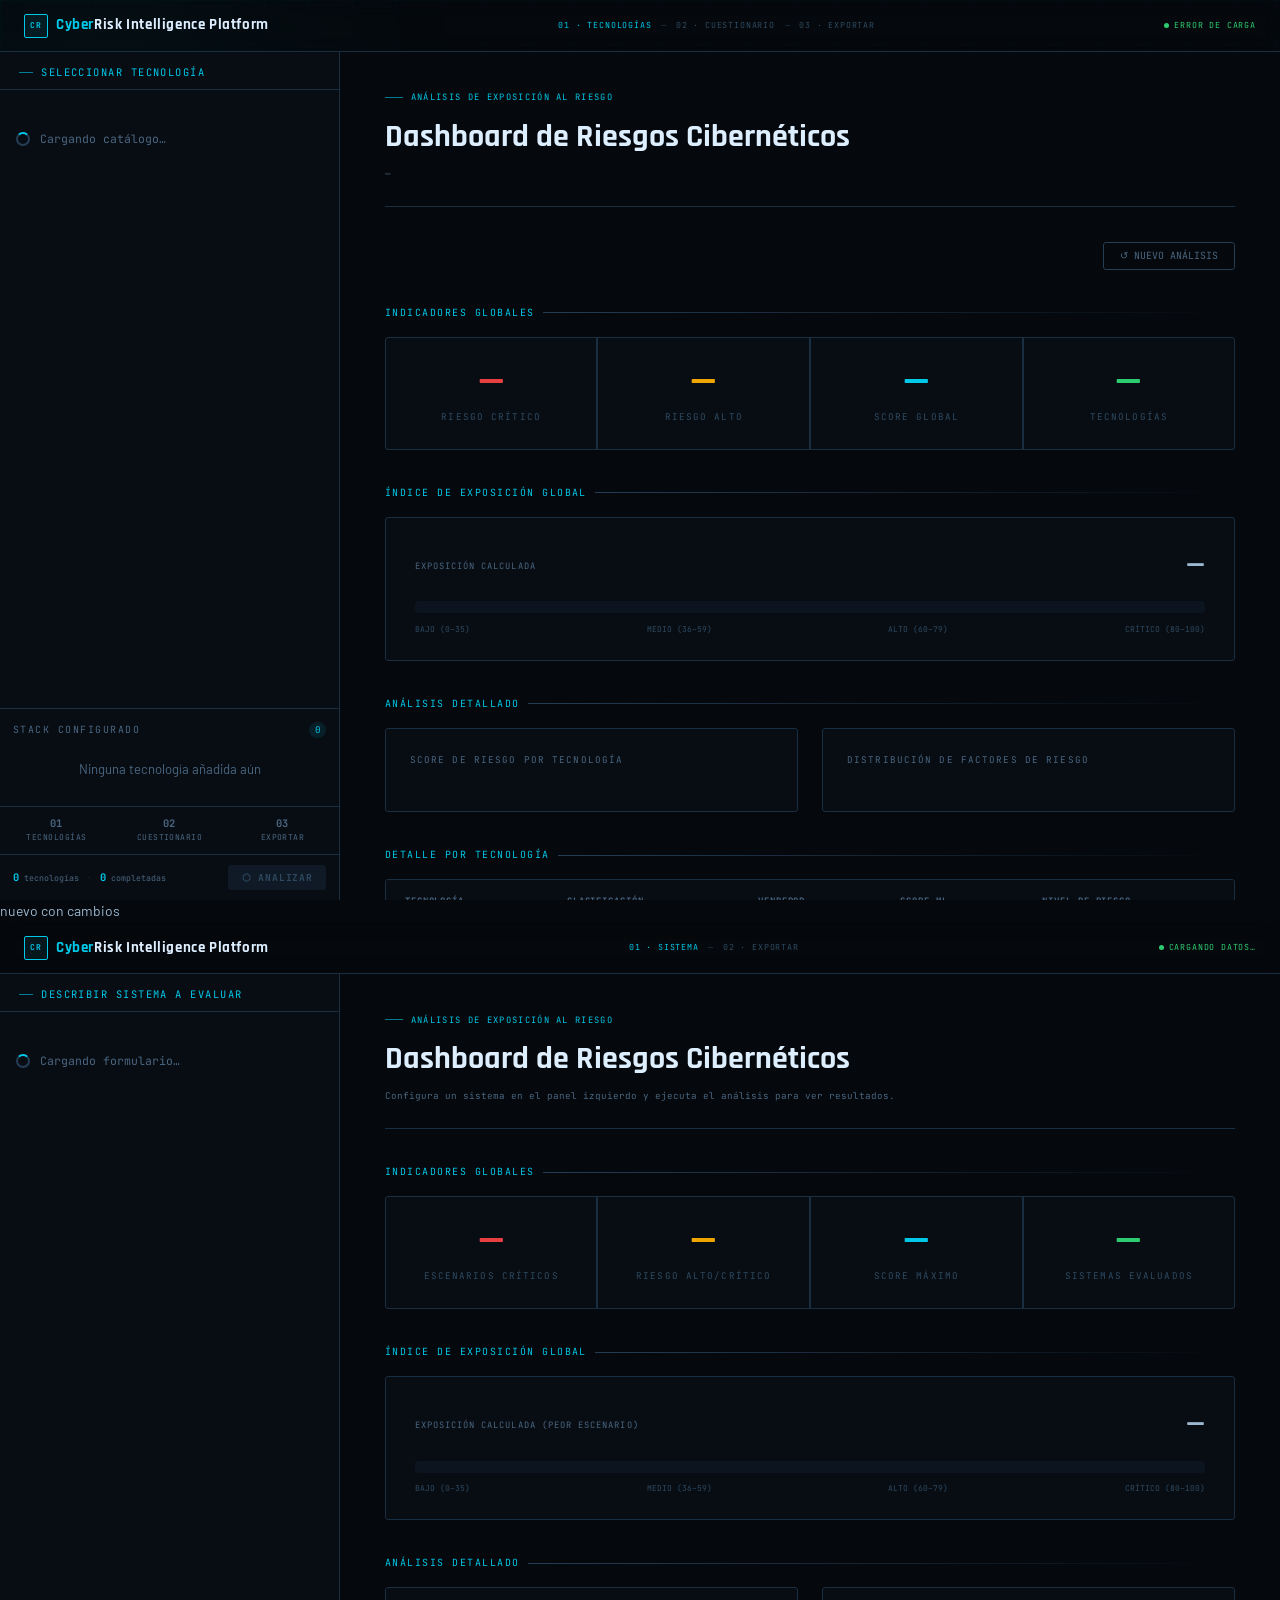
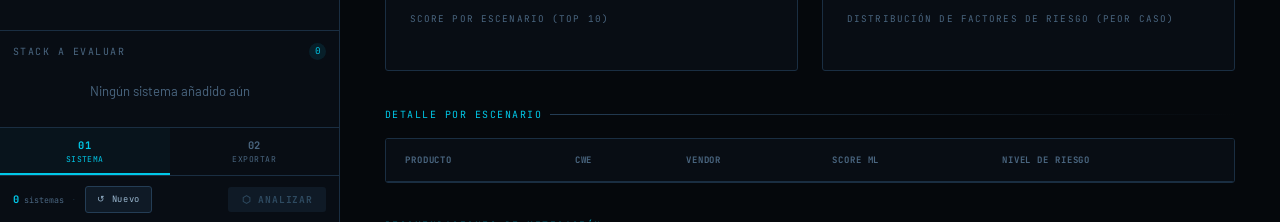
<file: pages/otro.html>
<!DOCTYPE html>
<html lang="es">

<head>
    <meta charset="UTF-8" />
    <meta name="viewport" content="width=device-width, initial-scale=1.0" />

    <!--
    ═══════════════════════════════════════════════════════════
    CyberRisk Intelligence Platform
    Módulo de Captura de Tecnologías + Dashboard de Riesgos
    ═══════════════════════════════════════════════════════════
    Datos cargados desde:
      - data/tech-catalog.json     → Clasificación / Vendedor / Producto
      - data/questions-config.json → Preguntas del cuestionario + recomendaciones

    Para agregar tecnologías: edita data/tech-catalog.json
    Para agregar preguntas:   edita data/questions-config.json
    ═══════════════════════════════════════════════════════════
  -->

    <title>CyberRisk — Análisis de Exposición</title>
    <meta name="description" content="Plataforma de Inteligencia de Amenazas para PYMEs Colombianas." />

    <!-- Favicon inline -->
    <link rel="icon"
        href="data:image/svg+xml,<svg xmlns='http://www.w3.org/2000/svg' viewBox='0 0 32 32'><rect width='32' height='32' rx='4' fill='%2305080c'/><text x='50%' y='58%' dominant-baseline='middle' text-anchor='middle' font-size='18' fill='%2300c8e8'>⬡</text></svg>" />

    <!-- Fuentes -->
    <link rel="preconnect" href="https://fonts.googleapis.com" />
    <link rel="preconnect" href="https://fonts.gstatic.com" crossorigin />
    <link
        href="https://fonts.googleapis.com/css2?family=Rajdhani:wght@400;500;600;700&family=JetBrains+Mono:wght@300;400;600&family=Barlow:wght@300;400;500&display=swap"
        rel="stylesheet" />

    <!-- Estilos base del proyecto -->
    <link rel="stylesheet" href="/assets/css/main.css" />
    <!-- Estilos específicos del módulo -->
    <link rel="stylesheet" href="/assets/css/cyberrisk.css" />
</head>

<body>

    <div id="cr-app">

        <!-- ── GRID DE FONDO ── -->
        <div class="cr-grid" aria-hidden="true"></div>

        <!-- ══════════════════════════════════
       HEADER
  ══════════════════════════════════ -->
        <header class="cr-hdr" role="banner">
            <a href="../index.html" class="cr-logo" aria-label="Volver al wiki del proyecto">
                <div class="cr-logo-box" aria-hidden="true">CR</div>
                <span><span>Cyber</span>Risk Intelligence Platform</span>
            </a>

            <div class="cr-header-center" id="cr-step-indicator" aria-label="Pasos del proceso">
                <div class="cr-step-pip active" data-step="1" title="Tecnologías">01 · TECNOLOGÍAS</div>
                <div class="cr-step-sep" aria-hidden="true">—</div>
                <div class="cr-step-pip" data-step="2" title="Cuestionario">02 · CUESTIONARIO</div>
                <div class="cr-step-sep" aria-hidden="true">—</div>
                <div class="cr-step-pip" data-step="3" title="Exportar">03 · EXPORTAR</div>
            </div>

            <div class="cr-badge-live" role="status" aria-live="polite">
                <div class="cr-badge-dot" aria-hidden="true"></div>
                <span id="cr-status-text">CARGANDO DATOS…</span>
            </div>
        </header>

        <!-- ══════════════════════════════════
       CUERPO: SIDEBAR + MAIN
  ══════════════════════════════════ -->
        <div class="cr-body">

            <!-- ── SIDEBAR ── -->
            <aside class="cr-sidebar" id="cr-sidebar" role="complementary" aria-label="Panel de configuración">

                <!-- ─ PANEL 1: SELECCIÓN DE TECNOLOGÍAS ─ -->
                <section class="cr-panel active" id="panel-1" aria-labelledby="panel1-title">
                    <div class="cr-panel-title" id="panel1-title">
                        Seleccionar tecnología
                    </div>
                    <div class="cr-panel-scroll">
                        <!-- Loader mientras se cargan los JSON -->
                        <div id="catalog-loader" class="cr-loader-inline">
                            <div class="cr-spinner-sm"></div>
                            <span>Cargando catálogo…</span>
                        </div>
                        <!-- Formulario de selección (se muestra tras carga) -->
                        <div id="catalog-form" style="display:none">
                            <div class="cr-field">
                                <label for="sel-cat" class="cr-label">Clasificación</label>
                                <div class="cr-select-wrap">
                                    <select id="sel-cat" aria-label="Clasificación de tecnología">
                                        <option value="">— Seleccionar —</option>
                                    </select>
                                </div>
                            </div>
                            <div class="cr-field">
                                <label for="sel-vendor" class="cr-label">Vendedor</label>
                                <div class="cr-select-wrap">
                                    <select id="sel-vendor" disabled aria-label="Vendedor">
                                        <option value="">— Primero selecciona clasificación —</option>
                                    </select>
                                </div>
                            </div>
                            <div class="cr-field">
                                <label for="sel-product" class="cr-label">Producto</label>
                                <div class="cr-select-wrap">
                                    <select id="sel-product" disabled aria-label="Producto">
                                        <option value="">— Primero selecciona vendedor —</option>
                                    </select>
                                </div>
                            </div>
                            <div class="cr-field">
                                <label for="inp-desc" class="cr-label">Descripción / Contexto <span
                                        class="cr-optional">(opcional)</span></label>
                                <input type="text" id="inp-desc" placeholder="ej: versión 2.1, producción, sede Bogotá…"
                                    aria-label="Descripción o contexto adicional" />
                            </div>
                            <button type="button" class="cr-add-btn" id="add-tech-btn" onclick="addTech()" disabled>
                                + AGREGAR AL STACK
                            </button>
                        </div>
                    </div><!-- /cr-panel-scroll -->
                    <!-- Lista de tecnologías agregadas -->
                    <div class="cr-tech-list-wrap" id="tech-list-wrap">
                        <div class="cr-tech-list-header">
                            <span class="cr-tech-list-title">Stack configurado</span>
                            <span class="cr-tech-list-count" id="tech-count-badge">0</span>
                        </div>
                        <div id="tech-cards" aria-live="polite" aria-label="Tecnologías agregadas">
                            <div class="cr-no-techs">Ninguna tecnología añadida aún</div>
                        </div>
                    </div>
                </section><!-- /panel-1 -->

                <section class="cr-panel" id="panel-2">
                    <div class="cr-panel-title">
                        Cuestionario de Riesgo
                    </div>
                    <div id="q-content">
                        <div class="cr-question-header">
                            <div id="current-tech-name">
                                Selecciona una tecnología
                            </div>
                            <div id="question-progress">
                                0 / 0
                            </div>
                        </div>
                        <div id="question-container">
                            <div class="cr-no-techs">
                                Agrega tecnologías en el paso 1
                            </div>
                        </div>
                        <div class="cr-question-actions">
                            <button type="button" class="cr-export-btn" onclick="previousTech()">
                                ← Anterior
                            </button>
                            <button type="button" class="cr-export-btn cr-export-primary" onclick="nextTech()">
                                Siguiente →
                            </button>
                        </div>
                    </div>
                </section>


                <!-- ─ PANEL 3: EXPORTAR ─ -->
                <section class="cr-panel" id="panel-3" aria-labelledby="panel3-title">
                    <div class="cr-panel-title" id="panel3-title">Payload para modelo ML</div>
                    <div class="cr-panel-scroll">
                        <p class="cr-info-tip">
                            JSON listo para enviar al modelo de Machine Learning. Cada tecnología genera un registro
                            independiente con sus respuestas transformadas a 0/1.
                        </p>
                        <div class="cr-json-meta" id="json-records-count">0 registros · 0 tecnologías</div>
                        <pre class="cr-json-box" id="json-output" role="region"
                            aria-label="Payload JSON generado">{}</pre>
                        <div class="cr-export-actions">
                            <button type="button" class="cr-export-btn" onclick="copyJSON()"
                                aria-label="Copiar JSON al portapapeles">
                                📋 Copiar JSON
                            </button>
                            <button type="button" class="cr-export-btn cr-export-primary" onclick="runAnalysis(event)"
                                aria-label="Ejecutar análisis de riesgo">
                                ⬡ ANALIZAR
                            </button>
                        </div>
                    </div>
                </section><!-- /panel-3 -->
                <!-- ─ FOOTER DEL SIDEBAR ─ -->
                <div class="cr-sidebar-footer">
                    <div class="cr-footer-nav">
                        <button type="button" class="cr-nav-btn" id="btn-step1" onclick="showStep(1)"
                            aria-pressed="true">
                            <span class="cr-nav-num">01</span>
                            <span>Tecnologías</span>
                        </button>
                        <button type="button" class="cr-nav-btn" id="btn-step2" onclick="showStep(2)">
                            <span class="cr-nav-num">02</span>
                            <span>Cuestionario</span>
                        </button>
                        <button type="button" class="cr-nav-btn" id="btn-step3" onclick="showStep(3)">
                            <span class="cr-nav-num">03</span>
                            <span>Exportar</span>
                        </button>
                    </div>
                    <div class="cr-footer-meta">
                        <span class="cr-footer-stat"><strong id="fc-techs">0</strong> tecnologías</span>
                        <span class="cr-footer-sep">·</span>
                        <span class="cr-footer-stat"><strong id="fc-done">0</strong> completadas</span>
                        <button type="button" class="cr-run-btn" id="run-btn" onclick="runAnalysis(event)" disabled
                            aria-label="Ejecutar análisis de riesgo">
                            ⬡ ANALIZAR
                        </button>
                    </div>
                </div>
            </aside><!-- /cr-sidebar -->
            <!-- ══════════════════════════════════
         PANEL PRINCIPAL / DASHBOARD
    ══════════════════════════════════ -->
            <main class="cr-main" id="cr-main" role="main" aria-label="Dashboard de resultados">
                <!-- Estado vacío inicial -->
                <!-- <div class="cr-empty-state" id="cr-empty">
                    <div class="cr-empty-hex" aria-hidden="true">⬡</div>
                    <div class="cr-empty-title">Configura tu stack tecnológico</div>
                    <div class="cr-empty-desc">
                        Selecciona las tecnologías de tu organización en el panel izquierdo,
                        responde el cuestionario de riesgos y ejecuta el análisis.
                    </div>
                    <div class="cr-empty-steps">
                        <div class="cr-empty-step"><span>01</span>Selecciona clasificación, vendedor y producto</div>
                        <div class="cr-empty-step"><span>02</span>Responde las preguntas de riesgo por tecnología</div>
                        <div class="cr-empty-step"><span>03</span>Ejecuta el análisis y consulta el dashboard</div>
                    </div>
                </div> -->
                <!-- Dashboard — oculto hasta ejecutar análisis -->
                <div id="cr-dashboard" aria-live="polite" aria-label="Resultados del análisis de riesgo">
                    <!-- Cabecera del dashboard -->
                    <div class="cr-dash-header">
                        <div class="cr-dash-eyebrow">Análisis de Exposición al Riesgo</div>
                        <h1 class="cr-dash-title">Dashboard de Riesgos Cibernéticos</h1>
                        <div class="cr-dash-meta" id="dash-meta">—</div>
                    </div>
                    <div style="display:flex;justify-content:flex-end;margin-bottom:1rem">
                        <button type="button" onclick="resetAnalysis()" style="background:none;border:1px solid var(--border-2);
                            color:var(--text-dim);border-radius:3px;padding:0.4rem 1rem;
                            font-family:var(--font-mono);font-size:0.62rem;cursor:pointer">
                            ↺ NUEVO ANÁLISIS
                        </button>
                    </div>
                    <!-- KPIs -->
                    <div class="cr-section-label">Indicadores Globales</div>
                    <div class="cr-kpi-grid">
                        <div class="cr-kpi-card">
                            <div class="cr-kpi-val red" id="kpi-critical">—</div>
                            <div class="cr-kpi-lbl">Riesgo Crítico</div>
                        </div>
                        <div class="cr-kpi-card">
                            <div class="cr-kpi-val amber" id="kpi-high">—</div>
                            <div class="cr-kpi-lbl">Riesgo Alto</div>
                        </div>
                        <div class="cr-kpi-card">
                            <div class="cr-kpi-val cyan" id="kpi-score">—</div>
                            <div class="cr-kpi-lbl">Score Global</div>
                        </div>
                        <div class="cr-kpi-card">
                            <div class="cr-kpi-val green" id="kpi-techs">—</div>
                            <div class="cr-kpi-lbl">Tecnologías</div>
                        </div>
                    </div>
                    <!-- Barra de exposición global -->
                    <div class="cr-section-label">Índice de Exposición Global</div>
                    <div class="cr-exposure-card">
                        <div class="cr-exp-header">
                            <span class="cr-exp-label">Exposición Calculada</span>
                            <span class="cr-exp-score" id="exp-score-val">—</span>
                        </div>
                        <div class="cr-bar-track">
                            <div class="cr-bar-fill" id="exp-bar" style="width:0%"></div>
                        </div>
                        <div class="cr-bar-labels">
                            <span>BAJO (0–35)</span>
                            <span>MEDIO (36–59)</span>
                            <span>ALTO (60–79)</span>
                            <span>CRÍTICO (80–100)</span>
                        </div>
                    </div>
                    <!-- Gráficas -->
                    <div class="cr-section-label">Análisis Detallado</div>
                    <div class="cr-charts-grid">
                        <div class="cr-chart-card">
                            <div class="cr-chart-title">Score de Riesgo por Tecnología</div>
                            <div class="cr-bar-chart" id="chart-by-tech"></div>
                        </div>
                        <div class="cr-chart-card">
                            <div class="cr-chart-title">Distribución de Factores de Riesgo</div>
                            <div class="cr-bar-chart" id="chart-factors"></div>
                        </div>
                    </div>
                    <!-- Tabla detallada -->
                    <div class="cr-section-label">Detalle por Tecnología</div>
                    <div class="cr-table-wrap">
                        <table class="cr-risk-table" id="cr-risk-table" aria-label="Tabla de riesgo por tecnología">
                            <thead>
                                <tr>
                                    <th>Tecnología</th>
                                    <th>Clasificación</th>
                                    <th>Vendedor</th>
                                    <th>Score ML</th>
                                    <th>Nivel de Riesgo</th>
                                </tr>
                            </thead>
                            <tbody id="risk-tbody"></tbody>
                        </table>
                    </div>
                    <!-- Recomendaciones -->
                    <div class="cr-section-label">Recomendaciones de Mitigación</div>
                    <div class="cr-rec-list" id="cr-rec-list"></div>

                    <!-- JSON preview -->
                    <div class="cr-section-label">Payload ML Enviado</div>
                    <pre class="cr-json-preview" id="json-preview-dash" aria-label="JSON enviado al modelo ML"></pre>
                </div><!-- /#cr-dashboard -->
            </main><!-- /cr-main -->
        </div><!-- /.cr-body -->
    </div><!-- /#cr-app -->
    <!--
  Scripts — cargados en orden de dependencia:
  1. loader.js        → fetchJSON, caché
  2. cyberrisk.js     → lógica del módulo
-->
    <script src="/assets/js/loader.js"></script>
    <script src="/assets/js/cyberrisk.js"></script>

</body>

</html>





nuevo con cambios


<!DOCTYPE html>
<html lang="es">

<head>
    <meta charset="UTF-8" />
    <meta name="viewport" content="width=device-width, initial-scale=1.0" />

    <!--
    ═══════════════════════════════════════════════════════════
    CyberRisk Intelligence Platform
    Módulo de Captura de Sistemas (JSON canónico) + Dashboard
    ═══════════════════════════════════════════════════════════
    Datos cargados desde:
      - data/canonical-form-config.json → Campos del formulario
      - data/questions-config.json      → Recomendaciones por tier

    Para modificar las preguntas del formulario:
      edita data/canonical-form-config.json
    ═══════════════════════════════════════════════════════════
  -->

    <title>CyberRisk — Análisis de Exposición</title>
    <meta name="description" content="Plataforma de Inteligencia de Amenazas para PYMEs Colombianas." />

    <!-- Favicon inline -->
    <link rel="icon"
        href="data:image/svg+xml,<svg xmlns='http://www.w3.org/2000/svg' viewBox='0 0 32 32'><rect width='32' height='32' rx='4' fill='%2305080c'/><text x='50%' y='58%' dominant-baseline='middle' text-anchor='middle' font-size='18' fill='%2300c8e8'>⬡</text></svg>" />

    <!-- Fuentes -->
    <link rel="preconnect" href="https://fonts.googleapis.com" />
    <link rel="preconnect" href="https://fonts.gstatic.com" crossorigin />
    <link
        href="https://fonts.googleapis.com/css2?family=Rajdhani:wght@400;500;600;700&family=JetBrains+Mono:wght@300;400;600&family=Barlow:wght@300;400;500&display=swap"
        rel="stylesheet" />

    <!-- Estilos base del proyecto -->
    <link rel="stylesheet" href="/assets/css/main.css" />
    <!-- Estilos específicos del módulo -->
    <link rel="stylesheet" href="/assets/css/cyberrisk.css" />
</head>

<body>

    <div id="cr-app">

        <!-- ── GRID DE FONDO ── -->
        <div class="cr-grid" aria-hidden="true"></div>

        <!-- ══════════════════════════════════
       HEADER
  ══════════════════════════════════ -->
        <header class="cr-hdr" role="banner">
            <a href="../index.html" class="cr-logo" aria-label="Volver al wiki del proyecto">
                <div class="cr-logo-box" aria-hidden="true">CR</div>
                <span><span>Cyber</span>Risk Intelligence Platform</span>
            </a>

            <div class="cr-header-center" id="cr-step-indicator" aria-label="Pasos del proceso">
                <div class="cr-step-pip active" data-step="1" title="Sistema">01 · SISTEMA</div>
                <div class="cr-step-sep" aria-hidden="true">—</div>
                <div class="cr-step-pip" data-step="3" title="Exportar">02 · EXPORTAR</div>
            </div>

            <div class="cr-badge-live" role="status" aria-live="polite">
                <div class="cr-badge-dot" aria-hidden="true"></div>
                <span id="cr-status-text">CARGANDO DATOS…</span>
            </div>
        </header>

        <!-- ══════════════════════════════════
       CUERPO: SIDEBAR + MAIN
  ══════════════════════════════════ -->
        <div class="cr-body">

            <!-- ── SIDEBAR ── -->
            <aside class="cr-sidebar" id="cr-sidebar" role="complementary" aria-label="Panel de configuración">

                <!-- ─ PANEL 1: FORMULARIO CANÓNICO ─ -->
                <section class="cr-panel active" id="panel-1" aria-labelledby="panel1-title">
                    <div class="cr-panel-title" id="panel1-title">
                        Describir sistema a evaluar
                    </div>
                    <div class="cr-panel-scroll">
                        <!-- Loader mientras se carga el config -->
                        <div id="catalog-loader" class="cr-loader-inline">
                            <div class="cr-spinner-sm"></div>
                            <span>Cargando formulario…</span>
                        </div>
                        <!-- Formulario dinámico (generado por cyberrisk.js) -->
                        <div id="catalog-form" style="display:none"></div>
                    </div><!-- /cr-panel-scroll -->

                    <!-- Lista de sistemas agregados -->
                    <div class="cr-tech-list-wrap" id="tech-list-wrap">
                        <div class="cr-tech-list-header">
                            <span class="cr-tech-list-title">Stack a evaluar</span>
                            <span class="cr-tech-list-count" id="tech-count-badge">0</span>
                        </div>
                        <div id="tech-cards" aria-live="polite" aria-label="Sistemas agregados">
                            <div class="cr-no-techs">Ningún sistema añadido aún</div>
                        </div>
                    </div>
                </section><!-- /panel-1 -->

                <!-- ─ PANEL 3: EXPORTAR ─ -->
                <section class="cr-panel" id="panel-3" aria-labelledby="panel3-title">
                    <div class="cr-panel-title" id="panel3-title">Payload para modelo ML</div>
                    <div class="cr-panel-scroll">
                        <p class="cr-info-tip">
                            JSON canónico listo para enviar al modelo de Machine Learning.
                            Cada sistema agregado se evalúa de forma independiente.
                        </p>
                        <div class="cr-json-meta" id="json-records-count">0 sistema(s) a evaluar</div>
                        <pre class="cr-json-box" id="json-output" role="region"
                            aria-label="Payload JSON generado">[]</pre>
                        <div class="cr-export-actions">
                            <button type="button" class="cr-export-btn" onclick="copyJSON()"
                                aria-label="Copiar JSON al portapapeles">
                                📋 Copiar JSON
                            </button>
                            <button type="button" class="cr-export-btn cr-export-primary" onclick="runAnalysis(event)"
                                aria-label="Ejecutar análisis de riesgo">
                                ⬡ ANALIZAR
                            </button>
                        </div>
                    </div>
                </section><!-- /panel-3 -->

                <!-- ─ FOOTER DEL SIDEBAR ─ -->
                <div class="cr-sidebar-footer">
                    <div class="cr-footer-nav">
                        <button type="button" class="cr-nav-btn active" id="btn-step1" onclick="showStep(1)"
                            aria-pressed="true">
                            <span class="cr-nav-num">01</span>
                            <span>Sistema</span>
                        </button>
                        <button type="button" class="cr-nav-btn" id="btn-step3" onclick="showStep(3)">
                            <span class="cr-nav-num">02</span>
                            <span>Exportar</span>
                        </button>
                    </div>
                    <div class="cr-footer-meta">
                        <span class="cr-footer-stat"><strong id="fc-techs">0</strong> sistemas</span>
                        <span class="cr-footer-sep">·</span>
                        <button type="button" class="cr-export-btn" onclick="resetAnalysis()"
                            style="flex:none;padding:0.4rem 0.7rem;font-size:0.55rem">
                            ↺ Nuevo
                        </button>
                        <button type="button" class="cr-run-btn" id="run-btn" onclick="runAnalysis(event)" disabled
                            aria-label="Ejecutar análisis de riesgo">
                            ⬡ ANALIZAR
                        </button>
                    </div>
                </div>
            </aside><!-- /cr-sidebar -->

            <!-- ══════════════════════════════════
         PANEL PRINCIPAL / DASHBOARD
    ══════════════════════════════════ -->
            <main class="cr-main" id="cr-main" role="main" aria-label="Dashboard de resultados">
                <!-- Dashboard — visible siempre, se llena al ejecutar análisis -->
                <div id="cr-dashboard" aria-live="polite" aria-label="Resultados del análisis de riesgo">
                    <!-- Cabecera del dashboard -->
                    <div class="cr-dash-header">
                        <div class="cr-dash-eyebrow">Análisis de Exposición al Riesgo</div>
                        <h1 class="cr-dash-title">Dashboard de Riesgos Cibernéticos</h1>
                        <div class="cr-dash-meta" id="dash-meta">
                            Configura un sistema en el panel izquierdo y ejecuta el análisis para ver resultados.
                        </div>
                    </div>
                    <!-- KPIs -->
                    <div class="cr-section-label">Indicadores Globales</div>
                    <div class="cr-kpi-grid">
                        <div class="cr-kpi-card">
                            <div class="cr-kpi-val red" id="kpi-critical">—</div>
                            <div class="cr-kpi-lbl">Escenarios Críticos</div>
                        </div>
                        <div class="cr-kpi-card">
                            <div class="cr-kpi-val amber" id="kpi-high">—</div>
                            <div class="cr-kpi-lbl">Riesgo Alto/Crítico</div>
                        </div>
                        <div class="cr-kpi-card">
                            <div class="cr-kpi-val cyan" id="kpi-score">—</div>
                            <div class="cr-kpi-lbl">Score Máximo</div>
                        </div>
                        <div class="cr-kpi-card">
                            <div class="cr-kpi-val green" id="kpi-techs">—</div>
                            <div class="cr-kpi-lbl">Sistemas Evaluados</div>
                        </div>
                    </div>
                    <!-- Barra de exposición global -->
                    <div class="cr-section-label">Índice de Exposición Global</div>
                    <div class="cr-exposure-card">
                        <div class="cr-exp-header">
                            <span class="cr-exp-label">Exposición Calculada (peor escenario)</span>
                            <span class="cr-exp-score" id="exp-score-val">—</span>
                        </div>
                        <div class="cr-bar-track">
                            <div class="cr-bar-fill" id="exp-bar" style="width:0%"></div>
                        </div>
                        <div class="cr-bar-labels">
                            <span>BAJO (0–35)</span>
                            <span>MEDIO (36–59)</span>
                            <span>ALTO (60–79)</span>
                            <span>CRÍTICO (80–100)</span>
                        </div>
                    </div>
                    <!-- Gráficas -->
                    <div class="cr-section-label">Análisis Detallado</div>
                    <div class="cr-charts-grid">
                        <div class="cr-chart-card">
                            <div class="cr-chart-title">Score por Escenario (Top 10)</div>
                            <div class="cr-bar-chart" id="chart-by-tech"></div>
                        </div>
                        <div class="cr-chart-card">
                            <div class="cr-chart-title">Distribución de Factores de Riesgo (peor caso)</div>
                            <div class="cr-bar-chart" id="chart-factors"></div>
                        </div>
                    </div>
                    <!-- Tabla detallada -->
                    <div class="cr-section-label">Detalle por Escenario</div>
                    <div class="cr-table-wrap">
                        <table class="cr-risk-table" id="cr-risk-table" aria-label="Tabla de riesgo por escenario">
                            <thead>
                                <tr>
                                    <th>Producto</th>
                                    <th>CWE</th>
                                    <th>Vendor</th>
                                    <th>Score ML</th>
                                    <th>Nivel de Riesgo</th>
                                </tr>
                            </thead>
                            <tbody id="risk-tbody"></tbody>
                        </table>
                    </div>
                    <!-- Recomendaciones -->
                    <div class="cr-section-label">Recomendaciones de Mitigación</div>
                    <div class="cr-rec-list" id="cr-rec-list"></div>

                    <!-- JSON preview -->
                    <div class="cr-section-label">Payload ML Recibido</div>
                    <pre class="cr-json-preview" id="json-preview-dash" aria-label="JSON recibido del modelo ML"></pre>
                </div><!-- /#cr-dashboard -->
            </main><!-- /cr-main -->
        </div><!-- /.cr-body -->
    </div><!-- /#cr-app -->
    <!--
  Scripts — cargados en orden de dependencia:
  1. loader.js        → fetchJSON, caché
  2. cyberrisk.js     → lógica del módulo
-->
    <script src="/assets/js/loader.js"></script>
    <script src="/assets/js/cyberrisk.js"></script>

</body>

</html>
</file>
<file: assets/css/main.css>
/* ═══════════════════════════════════════════════════════════
   CyberRisk Intelligence Platform — Estilos Principales
   Estética: Terminal industrial · Oscuro · Preciso
   ═══════════════════════════════════════════════════════════ */

/* ── Fuentes ── */
@import url('https://fonts.googleapis.com/css2?family=Rajdhani:wght@400;500;600;700&family=JetBrains+Mono:wght@300;400;600&family=Barlow:wght@300;400;500&display=swap');

/* ── Variables globales ── */
:root {
  /* Colores base */
  --bg: #05080c;
  --bg-2: #080d14;
  --bg-3: #0c1420;
  --surface: #0f1a26;
  --surface-2: #132030;
  --border: #1a2e42;
  --border-2: #243d55;

  /* Acentos */
  --cyan: #00c8e8;
  --cyan-dim: rgba(0, 200, 232, 0.12);
  --cyan-glow: rgba(0, 200, 232, 0.35);
  --red: #e84040;
  --red-dim: rgba(232, 64, 64, 0.12);
  --green: #2ecc71;
  --green-dim: rgba(46, 204, 113, 0.10);
  --amber: #f0a500;
  --amber-dim: rgba(240, 165, 0, 0.10);

  /* Texto */
  --text: #9bb8d0;
  --text-dim: #4a6680;
  --text-bright: #ddeeff;
  --text-muted: #2e4a60;

  /* Tipografías */
  --font-display: 'Rajdhani', sans-serif;
  --font-mono: 'JetBrains Mono', monospace;
  --font-body: 'Barlow', sans-serif;

  /* Layout */
  --sidebar-w: 260px;
  --header-h: 64px;
  --radius: 3px;

  /* Transiciones */
  --transition: 0.18s ease;
}

/* ── Reset ── */
*,
*::before,
*::after {
  box-sizing: border-box;
  margin: 0;
  padding: 0;
}

html {
  scroll-behavior: smooth;
}

body {
  background: var(--bg);
  color: var(--text);
  font-family: var(--font-body);
  font-size: 15px;
  line-height: 1.7;
  min-height: 100vh;
  overflow-x: hidden;
  -webkit-font-smoothing: antialiased;
}

/* ── Textura de fondo ── */
body::before {
  content: '';
  position: fixed;
  inset: 0;
  background-image:
    linear-gradient(rgba(0, 200, 232, 0.02) 1px, transparent 1px),
    linear-gradient(90deg, rgba(0, 200, 232, 0.02) 1px, transparent 1px);
  background-size: 44px 44px;
  pointer-events: none;
  z-index: 0;
}

/* Resplandor superior izquierdo */
body::after {
  content: '';
  position: fixed;
  top: -300px;
  left: -300px;
  width: 800px;
  height: 800px;
  background: radial-gradient(circle, rgba(0, 200, 232, 0.04) 0%, transparent 65%);
  pointer-events: none;
  z-index: 0;
}

/* ══════════════════════════════════════════
   HEADER
══════════════════════════════════════════ */
#app-header {
  position: fixed;
  top: 0;
  left: 0;
  right: 0;
  height: var(--header-h);
  background: var(--header-bg);
  border-bottom: 1px solid var(--border);
  backdrop-filter: blur(16px);
  z-index: 100;
  display: flex;
  align-items: center;
  padding: 0 1.5rem;
  gap: 1.5rem;
}

.header-logo {
  display: flex;
  align-items: center;
  gap: 0.75rem;
  flex-shrink: 0;
}

.logo-mark {
  width: 32px;
  height: 32px;
  border: 1.5px solid var(--cyan);
  border-radius: var(--radius);
  display: flex;
  align-items: center;
  justify-content: center;
  font-family: var(--font-mono);
  font-size: 0.65rem;
  color: var(--cyan);
  letter-spacing: 0.05em;
  position: relative;
  overflow: hidden;
}

.logo-mark::before {
  content: '';
  position: absolute;
  inset: 0;
  background: var(--cyan-dim);
}

.logo-text {
  font-family: var(--font-display);
  font-size: 1.1rem;
  font-weight: 700;
  color: var(--text-bright);
  letter-spacing: 0.04em;
  line-height: 1.1;
}

.logo-text span {
  color: var(--cyan);
}

.logo-sub {
  font-family: var(--font-mono);
  font-size: 0.55rem;
  color: var(--text-dim);
  letter-spacing: 0.12em;
  text-transform: uppercase;
  margin-top: 1px;
}

.header-status {
  display: flex;
  align-items: center;
  gap: 0.4rem;
  font-family: var(--font-mono);
  font-size: 0.62rem;
  color: var(--green);
  letter-spacing: 0.1em;
  text-transform: uppercase;
  margin-left: auto;
}

.status-dot {
  width: 6px;
  height: 6px;
  border-radius: 50%;
  background: var(--green);
  animation: blink 2.2s ease-in-out infinite;
}

@keyframes blink {

  0%,
  100% {
    opacity: 1;
  }

  50% {
    opacity: 0.3;
  }
}

.header-meta {
  font-family: var(--font-mono);
  font-size: 0.6rem;
  color: var(--text-dim);
  padding-left: 1.5rem;
  border-left: 1px solid var(--border);
}

.PageCyberRisk {
  display: flex;
  align-items: center;
  justify-content: center;

  padding: 0.55rem 1rem;
  border: 1px solid var(--cyan);
  border-radius: var(--radius);

  background: rgba(0, 255, 255, 0.05);
  color: var(--cyan);

  font-family: var(--font-mono);
  font-size: 0.65rem;
  letter-spacing: 0.08em;
  text-transform: uppercase;
  text-decoration: none;

  transition: all 0.25s ease;
}

.PageCyberRisk:hover {
  background: var(--cyan);
  color: var(--on-accent);
  box-shadow: 0 0 12px rgba(0, 255, 255, 0.35);
  transform: translateY(-1px);
}


/* ══════════════════════════════════════════
   LAYOUT PRINCIPAL
══════════════════════════════════════════ */
#app-layout {
  display: grid;
  grid-template-columns: var(--sidebar-w) 1fr;
  min-height: 100vh;
  padding-top: var(--header-h);
  /* SIN position:relative ni z-index — evitar stacking context
     que atrapa el sidebar fixed en móvil */
}

/* ══════════════════════════════════════════
   SIDEBAR
══════════════════════════════════════════ */
#app-sidebar {
  /* Siempre fixed: ocupa la columna izquierda en desktop
     y se convierte en drawer en móvil */
  position: fixed;
  top: var(--header-h);
  left: 0;
  width: var(--sidebar-w);
  height: calc(100vh - var(--header-h));
  overflow-y: auto;
  overflow-x: hidden;
  border-right: 1px solid var(--border);
  background: var(--bg-2);
  padding: 1.5rem 0;
  z-index: 50;
  scrollbar-width: thin;
  scrollbar-color: var(--border) transparent;
}

#app-sidebar::-webkit-scrollbar {
  width: 4px;
}

#app-sidebar::-webkit-scrollbar-thumb {
  background: var(--border-2);
  border-radius: 2px;
}

.sidebar-section-label {
  font-family: var(--font-mono);
  font-size: 0.55rem;
  color: var(--text-muted);
  letter-spacing: 0.2em;
  text-transform: uppercase;
  padding: 0 1.2rem;
  margin-bottom: 0.5rem;
  margin-top: 1.5rem;
}

.sidebar-section-label:first-child {
  margin-top: 0;
}

/* ── Encabezado de etapa colapsable ── */
.stage-header {
  display: flex;
  align-items: center;
  gap: 0.6rem;
  padding: 0.7rem 1.2rem 0.4rem;
  cursor: pointer;
  user-select: none;
  margin-top: 0.8rem;
  transition: background var(--transition);
  outline: none;
}

.stage-header:first-child {
  margin-top: 0;
}

.stage-header:hover {
  background: var(--tint-1);
}

.stage-arrow {
  font-size: 0.55rem;
  color: var(--cyan);
  transition: transform var(--transition);
  flex-shrink: 0;
  line-height: 1;
}

.stage-label {
  font-family: var(--font-display);
  font-size: 0.8rem;
  font-weight: 700;
  letter-spacing: 0.08em;
  text-transform: uppercase;
  color: var(--text-bright);
  flex: 1;
}

.stage-progress {
  font-family: var(--font-mono);
  font-size: 0.56rem;
  color: var(--text-dim);
  letter-spacing: 0.04em;
}

/* Barra de progreso delgada bajo el header */
.stage-progress-bar {
  height: 2px;
  background: var(--border);
  margin: 0 1.2rem 0.3rem;
  border-radius: 1px;
  overflow: hidden;
}

.stage-progress-fill {
  height: 100%;
  background: linear-gradient(90deg, var(--cyan), rgba(0, 200, 232, 0.4));
  border-radius: 1px;
  transition: width 0.6s ease;
}

/* Contenedor de ítems — colapso animado */
.stage-items {
  overflow: hidden;
  max-height: 1000px;
  transition: max-height 0.3s ease, opacity 0.25s ease;
  opacity: 1;
}

.stage-items.collapsed {
  max-height: 0;
  opacity: 0;
}

/* Nav links */
.nav-item {
  display: flex;
  align-items: center;
  gap: 0.7rem;
  padding: 0.5rem 1.2rem 0.5rem 1.8rem;
  cursor: pointer;
  transition: all var(--transition);
  border: none;
  background: none;
  width: 100%;
  text-align: left;
  color: var(--text-dim);
  font-family: var(--font-body);
  font-size: 0.83rem;
  position: relative;
  border-left: 2px solid transparent;
}

.nav-item:hover {
  color: var(--text);
  background: var(--tint-2);
  border-left-color: var(--border-2);
}

.nav-item.active {
  color: var(--cyan);
  background: var(--cyan-dim);
  border-left-color: var(--cyan);
}

.nav-item .nav-icon {
  font-size: 0.6rem;
  opacity: 0.5;
  flex-shrink: 0;
  color: inherit;
}

.nav-item .nav-label {
  flex: 1;
}

/* Badges de status */
.nav-badge {
  margin-left: auto;
  font-family: var(--font-mono);
  font-size: 0.5rem;
  padding: 0.1rem 0.35rem;
  border-radius: 2px;
  background: var(--green-dim);
  color: var(--green);
  border: 1px solid rgba(46, 204, 113, 0.2);
  letter-spacing: 0.05em;
  white-space: nowrap;
  flex-shrink: 0;
}

.nav-badge.todo {
  background: rgba(150, 150, 150, 0.08);
  color: var(--red);
  border: 1px solid rgba(231, 7, 7, 0.2);
}

.nav-badge.progress {
  background: rgba(241, 196, 15, 0.12);
  color: var(--amber);
  border: 1px solid rgba(241, 196, 15, 0.25);
}

/* Panel de info del sidebar */
.sidebar-info {
  margin: 1.5rem 1rem 0;
  padding: 0.9rem;
  background: var(--bg-3);
  border: 1px solid var(--border);
  border-radius: var(--radius);
}

.info-row {
  display: flex;
  justify-content: space-between;
  align-items: center;
  font-size: 0.72rem;
  padding: 0.25rem 0;
  border-bottom: 1px solid var(--tint-2);
}

.info-row:last-child {
  border-bottom: none;
}

.info-key {
  font-family: var(--font-mono);
  font-size: 0.58rem;
  color: var(--text-dim);
}

.info-val {
  color: var(--text);
  font-weight: 500;
  font-size: 0.72rem;
}

.info-val.active-val {
  color: var(--green);
}

/* ══════════════════════════════════════════
   SIDEBAR SPACER — columna fantasma en desktop
══════════════════════════════════════════ */
#sidebar-spacer {
  width: var(--sidebar-w);
  flex-shrink: 0;
}

/* ══════════════════════════════════════════
   ÁREA DE CONTENIDO
══════════════════════════════════════════ */
#app-content {
  padding: 2.5rem 3rem;
  max-width: 920px;
  min-height: calc(100vh - var(--header-h));
}

/* Estado de carga */
.loading-state {
  display: flex;
  align-items: center;
  gap: 1rem;
  padding: 4rem 0;
  font-family: var(--font-mono);
  font-size: 0.8rem;
  color: var(--text-dim);
  animation: fadeIn 0.3s ease;
}

.loading-spinner {
  width: 18px;
  height: 18px;
  border: 2px solid var(--border-2);
  border-top-color: var(--cyan);
  border-radius: 50%;
  animation: spin 0.7s linear infinite;
  flex-shrink: 0;
}

@keyframes spin {
  to {
    transform: rotate(360deg);
  }
}

/* Estado de error */
.error-state {
  padding: 1.5rem;
  background: var(--red-dim);
  border: 1px solid rgba(232, 64, 64, 0.25);
  border-left: 3px solid var(--red);
  border-radius: var(--radius);
  font-family: var(--font-mono);
  font-size: 0.82rem;
  color: var(--red);
  margin: 2rem 0;
}

/* ── Animación de entrada de sección ── */
@keyframes fadeIn {
  from {
    opacity: 0;
    transform: translateY(10px);
  }

  to {
    opacity: 1;
    transform: translateY(0);
  }
}

.section-content {
  animation: fadeIn 0.35s ease;
}

/* ── Cabecera de página ── */
.page-header {
  margin-bottom: 2.5rem;
  padding-bottom: 1.5rem;
  border-bottom: 1px solid var(--border);
}

.page-eyebrow {
  font-family: var(--font-mono);
  font-size: 0.62rem;
  color: var(--cyan);
  letter-spacing: 0.15em;
  text-transform: uppercase;
  margin-bottom: 0.6rem;
  display: flex;
  align-items: center;
  gap: 0.5rem;
}

.page-eyebrow::before {
  content: '';
  width: 20px;
  height: 1px;
  background: var(--cyan);
  opacity: 0.6;
}

.page-title {
  font-family: var(--font-display);
  font-size: clamp(1.8rem, 3.5vw, 2.6rem);
  font-weight: 700;
  color: var(--text-bright);
  letter-spacing: -0.01em;
  line-height: 1.15;
  margin-bottom: 0.8rem;
}

.page-meta {
  display: flex;
  flex-wrap: wrap;
  gap: 1.5rem;
  font-family: var(--font-mono);
  font-size: 0.65rem;
  color: var(--text-dim);
}

.page-meta span {
  display: flex;
  align-items: center;
  gap: 0.4rem;
}

.page-meta span::before {
  content: '//';
  opacity: 0.4;
  font-size: 0.6rem;
}

/* ══════════════════════════════════════════
   BLOQUES DE CONTENIDO
══════════════════════════════════════════ */

/* ── Sección genérica ── */
.content-block {
  margin-bottom: 2.2rem;
}

.block-label {
  font-family: var(--font-mono);
  font-size: 0.62rem;
  font-weight: 600;
  color: var(--cyan);
  letter-spacing: 0.14em;
  text-transform: uppercase;
  margin-bottom: 1rem;
  display: flex;
  align-items: center;
  gap: 0.7rem;
}

.block-label::after {
  content: '';
  flex: 1;
  height: 1px;
  background: linear-gradient(90deg, var(--border-2), transparent);
}

/* ── Highlight box ── */
.highlight-box {
  background: var(--cyan-dim);
  border: 1px solid rgba(0, 200, 232, 0.18);
  border-left: 3px solid var(--cyan);
  border-radius: 0 var(--radius) var(--radius) 0;
  padding: 1.2rem 1.5rem;
  font-size: 0.92rem;
  line-height: 1.8;
  color: var(--text-bright);
}

/* ── Párrafo ── */
.paragraph-text {
  font-size: 0.9rem;
  line-height: 1.8;
  color: var(--text);
}

/* ── Lista numerada ── */
.numbered-list {
  list-style: none;
  counter-reset: nl;
}

.numbered-list li {
  counter-increment: nl;
  display: flex;
  gap: 1rem;
  padding: 0.55rem 0;
  border-bottom: 1px solid var(--tint-2);
  font-size: 0.88rem;
  line-height: 1.65;
  align-items: flex-start;
}

.numbered-list li::before {
  content: counter(nl, decimal-leading-zero);
  font-family: var(--font-mono);
  font-size: 0.6rem;
  color: var(--cyan);
  flex-shrink: 0;
  margin-top: 0.25rem;
  min-width: 22px;
}

/* ── Lista bullet ── */
.bullet-list {
  list-style: none;
}

.bullet-list li {
  display: flex;
  gap: 0.8rem;
  padding: 0.4rem 0;
  font-size: 0.88rem;
  line-height: 1.65;
  align-items: flex-start;
  color: var(--text);
}

.bullet-list li::before {
  content: '→';
  color: var(--cyan);
  font-size: 0.75rem;
  flex-shrink: 0;
  margin-top: 0.3rem;
}

/* ── Dos columnas ── */
.two-col-grid {
  display: grid;
  grid-template-columns: 1fr 1fr;
  gap: 1rem;
}

.col-card {
  background: var(--surface);
  border: 1px solid var(--border);
  border-radius: var(--radius);
  padding: 1.1rem;
}

.col-card-title {
  font-family: var(--font-mono);
  font-size: 0.65rem;
  letter-spacing: 0.1em;
  text-transform: uppercase;
  margin-bottom: 0.8rem;
  display: flex;
  align-items: center;
  gap: 0.4rem;
}

.col-card.positive {
  border-top: 2px solid var(--green);
}

.col-card.positive .col-card-title {
  color: var(--green);
}

.col-card.negative {
  border-top: 2px solid var(--red);
}

.col-card.negative .col-card-title {
  color: var(--red);
}

.col-card.warning {
  border-top: 2px solid var(--amber);
}

.col-card.warning .col-card-title {
  color: var(--amber);
}

.col-card.info {
  border-top: 2px solid var(--cyan);
}

.col-card.info .col-card-title {
  color: var(--cyan);
}

.col-card-list {
  list-style: none;
}

.col-card-list li {
  font-size: 0.82rem;
  padding: 0.3rem 0;
  border-bottom: 1px solid var(--tint-2);
  color: var(--text);
  line-height: 1.55;
  display: flex;
  gap: 0.5rem;
  align-items: flex-start;
}

.col-card-list li::before {
  content: '·';
  color: var(--text-dim);
  flex-shrink: 0;
}

/* ── Entregables ── */
.deliverable-item {
  display: flex;
  gap: 1rem;
  align-items: flex-start;
  padding: 0.65rem 0;
  border-bottom: 1px solid var(--tint-2);
}

.deliverable-code {
  font-family: var(--font-mono);
  font-size: 0.62rem;
  color: var(--green);
  background: var(--green-dim);
  border: 1px solid rgba(46, 204, 113, 0.2);
  padding: 0.2rem 0.5rem;
  border-radius: 2px;
  white-space: nowrap;
  flex-shrink: 0;
  letter-spacing: 0.04em;
}

.deliverable-text {
  font-size: 0.88rem;
  color: var(--text);
  line-height: 1.5;
}

.deliverable-date {
  font-family: var(--font-mono);
  font-size: 0.65rem;
  color: var(--text-dim);
  margin-top: 0.2rem;
}

/* ── Timeline ── */
.timeline {
  position: relative;
  padding-left: 2rem;
}

.timeline::before {
  content: '';
  position: absolute;
  left: 0;
  top: 6px;
  bottom: 6px;
  width: 1px;
  background: linear-gradient(180deg, var(--cyan), transparent);
}

.tl-item {
  position: relative;
  margin-bottom: 1.2rem;
  padding-bottom: 1.2rem;
  border-bottom: 1px solid var(--tint-2);
}

.tl-item:last-child {
  border-bottom: none;
  margin-bottom: 0;
}

.tl-item::before {
  content: '';
  position: absolute;
  left: -2.35rem;
  top: 4px;
  width: 9px;
  height: 9px;
  border-radius: 50%;
  background: var(--cyan);
  border: 2px solid var(--bg);
  box-shadow: 0 0 10px var(--cyan-glow);
}

.tl-id {
  font-family: var(--font-mono);
  font-size: 0.58rem;
  color: var(--cyan);
  letter-spacing: 0.1em;
  margin-bottom: 0.15rem;
}

.tl-name {
  font-size: 0.92rem;
  font-weight: 500;
  color: var(--text-bright);
  margin-bottom: 0.15rem;
}

.tl-weeks {
  font-family: var(--font-mono);
  font-size: 0.68rem;
  color: var(--text-dim);
}

/* ── Grid de cards ── */
.cards-grid {
  display: grid;
  grid-template-columns: repeat(auto-fill, minmax(220px, 1fr));
  gap: 0.9rem;
}

.card-item {
  background: var(--surface);
  border: 1px solid var(--border);
  border-radius: var(--radius);
  padding: 1rem;
  transition: border-color var(--transition);
}

.card-item:hover {
  border-color: var(--border-2);
}

.card-title {
  font-family: var(--font-mono);
  font-size: 0.65rem;
  color: var(--cyan);
  letter-spacing: 0.08em;
  text-transform: uppercase;
  margin-bottom: 0.5rem;
}

.card-body {
  font-size: 0.82rem;
  line-height: 1.65;
  color: var(--text);
}

/* ── KPI grid ── */
.kpi-grid {
  display: grid;
  grid-template-columns: repeat(auto-fill, minmax(170px, 1fr));
  gap: 0.8rem;
}

.kpi-card {
  background: var(--surface);
  border: 1px solid var(--border);
  border-top: 2px solid var(--cyan);
  border-radius: var(--radius);
  padding: 0.9rem;
}

.kpi-id {
  font-family: var(--font-mono);
  font-size: 0.58rem;
  color: var(--cyan);
  margin-bottom: 0.4rem;
  letter-spacing: 0.06em;
}

.kpi-text {
  font-size: 0.8rem;
  line-height: 1.55;
  color: var(--text);
}

/* ── Diferenciadores ── */
.diff-item {
  display: flex;
  gap: 1.2rem;
  padding: 0.9rem 0;
  border-bottom: 1px solid var(--tint-2);
  align-items: flex-start;
}

.diff-num {
  font-family: var(--font-display);
  font-size: 2.2rem;
  font-weight: 700;
  color: rgba(0, 200, 232, 0.1);
  line-height: 1;
  flex-shrink: 0;
  width: 48px;
  text-align: right;
}

.diff-title {
  font-size: 0.92rem;
  font-weight: 600;
  color: var(--text-bright);
  margin-bottom: 0.2rem;
}

.diff-desc {
  font-size: 0.82rem;
  color: var(--text-dim);
  line-height: 1.6;
}

/* ── Stakeholders ── */
.stakeholder-grid {
  display: grid;
  grid-template-columns: repeat(auto-fill, minmax(250px, 1fr));
  gap: 0.9rem;
}

.sh-card {
  background: var(--surface);
  border: 1px solid var(--border);
  border-radius: var(--radius);
  padding: 1rem;
  transition: border-color var(--transition);
}

.sh-card:hover {
  border-color: rgba(0, 200, 232, 0.3);
}

.sh-id {
  font-family: var(--font-mono);
  font-size: 0.58rem;
  color: var(--cyan);
  background: var(--cyan-dim);
  padding: 0.15rem 0.4rem;
  border-radius: 2px;
  letter-spacing: 0.06em;
  display: inline-block;
  margin-bottom: 0.5rem;
}

.sh-name {
  font-size: 0.9rem;
  font-weight: 600;
  color: var(--text-bright);
  margin-bottom: 0.15rem;
}

.sh-rol {
  font-size: 0.72rem;
  color: var(--text-dim);
  font-family: var(--font-mono);
  margin-bottom: 0.6rem;
}

.sh-badges {
  display: flex;
  flex-wrap: wrap;
  gap: 0.3rem;
  margin-bottom: 0.6rem;
}

.badge {
  font-family: var(--font-mono);
  font-size: 0.56rem;
  padding: 0.15rem 0.45rem;
  border-radius: 2px;
  letter-spacing: 0.04em;
}

.badge-alto {
  background: rgba(232, 64, 64, 0.12);
  color: var(--red);
  border: 1px solid rgba(232, 64, 64, 0.25);
}

.badge-medio {
  background: rgba(240, 165, 0, 0.10);
  color: var(--amber);
  border: 1px solid rgba(240, 165, 0, 0.2);
}

.badge-bajo {
  background: rgba(100, 150, 200, 0.08);
  color: var(--code-text);
  border: 1px solid rgba(100, 150, 200, 0.15);
}

.badge-interno {
  background: var(--green-dim);
  color: var(--green);
  border: 1px solid rgba(46, 204, 113, 0.2);
}

.badge-externo {
  background: var(--cyan-dim);
  color: var(--cyan);
  border: 1px solid rgba(0, 200, 232, 0.2);
}

.sh-estrategia {
  font-size: 0.77rem;
  color: var(--text-dim);
  line-height: 1.5;
}

/* ── Matriz de poder/interés ── */
.matrix-wrap {
  overflow-x: auto;
  margin: 0.5rem 0 1rem;
}

.matrix-grid {
  display: grid;
  grid-template-columns: 90px 1fr 1fr;
  gap: 2px;
  min-width: 480px;
  border: 1px solid var(--border);
  border-radius: var(--radius);
  overflow: hidden;
  background: var(--border);
}

.matrix-cell {
  background: var(--surface);
  padding: 1rem;
  font-size: 0.78rem;
}

.matrix-head {
  background: var(--bg-3);
  font-family: var(--font-mono);
  font-size: 0.6rem;
  color: var(--cyan);
  text-transform: uppercase;
  letter-spacing: 0.1em;
  display: flex;
  align-items: center;
  justify-content: center;
  text-align: center;
  padding: 0.6rem;
}

.matrix-label {
  background: var(--bg-3);
  font-family: var(--font-mono);
  font-size: 0.6rem;
  color: var(--cyan);
  text-transform: uppercase;
  letter-spacing: 0.1em;
  writing-mode: vertical-rl;
  transform: rotate(180deg);
  display: flex;
  align-items: center;
  justify-content: center;
}

.q-manage {
  border-left: 3px solid var(--red);
}

.q-satisfy {
  border-left: 3px solid var(--amber);
}

.q-inform {
  border-left: 3px solid var(--green);
}

.q-monitor {
  border-left: 3px solid var(--text-muted);
}

.q-name {
  font-family: var(--font-mono);
  font-size: 0.6rem;
  font-weight: 600;
  margin-bottom: 0.35rem;
}

.q-manage .q-name {
  color: var(--red);
}

.q-satisfy .q-name {
  color: var(--amber);
}

.q-inform .q-name {
  color: var(--green);
}

.q-monitor .q-name {
  color: var(--text-dim);
}

.q-ids {
  color: var(--text);
  font-size: 0.8rem;
  line-height: 1.6;
}

/* ── Firmas ── */
.signatures-grid {
  display: grid;
  grid-template-columns: repeat(auto-fill, minmax(200px, 1fr));
  gap: 0.8rem;
  max-width: 600px;
}

.signature-item {
  background: var(--surface);
  border: 1px solid var(--border);
  border-radius: var(--radius);
  padding: 0.9rem;
}

.sig-role {
  font-family: var(--font-mono);
  font-size: 0.6rem;
  color: var(--text-dim);
  margin-bottom: 0.3rem;
  letter-spacing: 0.08em;
  text-transform: uppercase;
}

.sig-name {
  font-size: 0.88rem;
  color: var(--text-bright);
  font-weight: 500;
}



/* ══════════════════════════════════════════
   REEMPLAZA los estilos .cf-* en main.css
   (corrige el canvas que no tenía altura fija)
══════════════════════════════════════════ */

.cf-chart-wrap {
  width: 100%;
}

/* CRÍTICO: el canvas necesita altura explícita
   cuando maintainAspectRatio es false          */
.cf-canvas {
  width: 100% !important;
  height: 300px !important;
  display: block;
  margin-bottom: 1rem;
}

.cf-legend {
  display: flex;
  flex-wrap: wrap;
  gap: 1rem;
  margin-bottom: 0.75rem;
}

.cf-leg-item {
  display: flex;
  align-items: center;
  gap: 0.4rem;
  font-family: var(--font-mono);
  font-size: 0.62rem;
  color: var(--text-dim);
  letter-spacing: 0.05em;
}

.cf-leg-dot {
  width: 10px;
  height: 10px;
  border-radius: 50%;
  flex-shrink: 0;
}

.cf-note {
  font-family: var(--font-mono);
  font-size: 0.65rem;
  color: var(--text-dim);
  line-height: 1.6;
  padding: 0.6rem 0.9rem;
  border-left: 2px solid var(--cyan);
  border-radius: 0;
  background: var(--cyan-dim);
  margin-top: 0.25rem;
}


/* Css para las actas */

.pdf-grid {
  display: grid;
  grid-template-columns: repeat(auto-fill, minmax(240px, 1fr));
  gap: 0.9rem;
}

.pdf-card {
  background: var(--surface);
  border: 1px solid var(--border);
  border-radius: var(--radius);
  padding: 1rem;
  display: flex;
  flex-direction: column;
  gap: 0.75rem;
  transition: border-color var(--transition);
}

.pdf-card:hover {
  border-color: var(--border-2);
}

.pdf-card-body {
  display: flex;
  gap: 0.9rem;
  align-items: flex-start;
}

.pdf-icon {
  width: 36px;
  height: 44px;
  background: var(--red-dim);
  border: 1px solid rgba(232, 64, 64, 0.2);
  border-radius: var(--radius);
  display: flex;
  align-items: center;
  justify-content: center;
  flex-shrink: 0;
}

.pdf-icon span {
  font-family: var(--font-mono);
  font-size: 0.55rem;
  color: var(--red);
  letter-spacing: 0.05em;
}

.pdf-name {
  font-size: 0.88rem;
  font-weight: 600;
  color: var(--text-bright);
  margin-bottom: 0.2rem;
}

.pdf-desc {
  font-size: 0.78rem;
  color: var(--text-dim);
  line-height: 1.5;
}

.pdf-meta {
  display: flex;
  justify-content: space-between;
  align-items: center;
  font-family: var(--font-mono);
  font-size: 0.6rem;
  color: var(--text-dim);
}

.pdf-btn {
  font-family: var(--font-mono);
  font-size: 0.6rem;
  color: var(--cyan);
  border: 1px solid rgba(0, 200, 232, 0.3);
  border-radius: var(--radius);
  padding: 0.2rem 0.6rem;
  text-decoration: none;
  transition: background var(--transition);
}

.pdf-btn:hover {
  background: var(--cyan-dim);
}

@media (max-width: 800px) {
  .pdf-grid {
    grid-template-columns: 1fr;
  }
}










/* ══════════════════════════════════════════
   AGREGAR ESTO AL FINAL DE main.css
   Estilos para el bloque tipo "gantt"
══════════════════════════════════════════ */

/* ── Leyenda de colores ── */
.gantt-legend {
  display: flex;
  gap: 1.2rem;
  margin-bottom: 0.9rem;
  flex-wrap: wrap;
}

.gantt-legend-item {
  display: flex;
  align-items: center;
  gap: 0.4rem;
  font-family: var(--font-mono);
  font-size: 0.62rem;
  color: var(--text-dim);
  letter-spacing: 0.06em;
}

.gantt-dot {
  display: inline-block;
  width: 10px;
  height: 10px;
  border-radius: 2px;
  flex-shrink: 0;
}

/* ── Scroll horizontal en pantallas pequeñas ── */
.gantt-scroll {
  overflow-x: auto;
  -webkit-overflow-scrolling: touch;
}

/* ── Tabla ── */
.gantt-table {
  width: 100%;
  border-collapse: collapse;
  /* Columna de nombre fija + columnas de semanas iguales */
  table-layout: fixed;
  min-width: 480px;
}

/* Encabezado de semanas */
.gantt-th {
  font-family: var(--font-mono);
  font-size: 0.58rem;
  color: var(--text-dim);
  text-align: center;
  padding: 0 2px 0.5rem;
  font-weight: 400;
  letter-spacing: 0.06em;
  white-space: nowrap;
}

/* Columna de nombre de actividad */
.gantt-name-col {
  width: 220px;
  font-size: 0.78rem;
  color: var(--text);
  line-height: 1.4;
  padding: 3px 10px 3px 0;
  vertical-align: middle;
}

/* ID de actividad (A1, B2…) */
.gantt-act-id {
  font-family: var(--font-mono);
  font-size: 0.58rem;
  color: var(--cyan);
  margin-right: 4px;
  letter-spacing: 0.04em;
}

/* Filas */
.gantt-table tbody tr {
  border-bottom: 1px solid var(--tint-2);
}

.gantt-table tbody tr:last-child {
  border-bottom: none;
}

.gantt-table td {
  padding: 4px 2px;
  vertical-align: middle;
}

/* Celda coloreada (barra del Gantt) */
.gantt-cell {
  height: 18px;
  border-radius: 2px;
  width: 100%;
}

/* ── Colores de las barras ── */
.gantt-blue {
  background-color: rgba(0, 150, 220, 0.28);
  border: 1px solid rgba(0, 150, 220, 0.45);
}

.gantt-green {
  background-color: rgba(46, 204, 113, 0.22);
  border: 1px solid rgba(46, 204, 113, 0.38);
}

.gantt-salmon {
  background-color: rgba(232, 100, 80, 0.22);
  border: 1px solid rgba(232, 100, 80, 0.38);
}

/* ── Responsive: reducir columna de nombre en móvil ── */
@media (max-width: 800px) {
  .gantt-name-col {
    width: 150px;
    font-size: 0.72rem;
  }

  .gantt-table {
    min-width: 380px;
  }
}


/* ══════════════════════════════════════════
   AGREGAR AL FINAL DE main.css
   Estilos para el bloque tipo "table"
══════════════════════════════════════════ */

/* Scroll horizontal en pantallas pequeñas */
.tbl-scroll {
  overflow-x: auto;
  -webkit-overflow-scrolling: touch;
  border: 1px solid var(--border);
  border-radius: var(--radius);
}

/* Tabla base */
.tbl {
  width: 100%;
  border-collapse: collapse;
  font-size: 0.82rem;
  min-width: 480px;
}

/* Encabezados */
.tbl-th {
  font-family: var(--font-mono);
  font-size: 0.6rem;
  font-weight: 600;
  color: var(--cyan);
  letter-spacing: 0.1em;
  text-transform: uppercase;
  padding: 0.65rem 1rem;
  text-align: left;
  background: var(--surface);
  border-bottom: 1px solid var(--border-2);
  white-space: nowrap;
}

.tbl-th:first-child {
  border-radius: var(--radius) 0 0 0;
}

.tbl-th:last-child {
  border-radius: 0 var(--radius) 0 0;
}

/* Celdas */
.tbl-td {
  padding: 0.6rem 1rem;
  color: var(--text);
  border-bottom: 1px solid var(--tint-2);
  vertical-align: middle;
  line-height: 1.5;
}

/* Filas alternas */
.tbl-tr-alt .tbl-td {
  background: var(--tint-1);
}

/* Hover en filas */
.tbl-tr:hover .tbl-td {
  background: rgba(0, 200, 232, 0.04);
}

/* Fila de totales / footer */
tfoot .tbl-footer {
  font-family: var(--font-mono);
  font-size: 0.72rem;
  font-weight: 600;
  color: var(--text-bright);
  padding: 0.7rem 1rem;
  background: var(--surface-2);
  border-top: 1px solid var(--border-2);
}

tfoot .tbl-footer:first-child {
  border-radius: 0 0 0 var(--radius);
}

tfoot .tbl-footer:last-child {
  border-radius: 0 0 var(--radius) 0;
  color: var(--cyan);
}

/* Responsive */
@media (max-width: 800px) {
  .tbl {
    min-width: 400px;
    font-size: 0.75rem;
  }

  .tbl-th {
    font-size: 0.55rem;
    padding: 0.5rem 0.7rem;
  }

  .tbl-td {
    padding: 0.5rem 0.7rem;
  }
}


/* ══════════════════════════════════════════
   FOOTER
══════════════════════════════════════════ */
#app-footer {
  grid-column: 1 / -1;
  border-top: 1px solid var(--border);
  padding: 1rem 2rem;
  display: flex;
  justify-content: space-between;
  align-items: center;
  font-family: var(--font-mono);
  font-size: 0.6rem;
  color: var(--text-muted);
  gap: 1rem;
  flex-wrap: wrap;
}

#app-footer a {
  color: var(--cyan);
  text-decoration: none;
}

#app-footer a:hover {
  text-decoration: underline;
}

/* ══════════════════════════════════════════
   SCROLLBAR GLOBAL
══════════════════════════════════════════ */
::-webkit-scrollbar {
  width: 5px;
  height: 5px;
}

::-webkit-scrollbar-track {
  background: transparent;
}

::-webkit-scrollbar-thumb {
  background: var(--border-2);
  border-radius: 3px;
}

::-webkit-scrollbar-thumb:hover {
  background: var(--text-dim);
}

/* ══════════════════════════════════════════
   HAMBURGUESA — oculta en desktop
══════════════════════════════════════════ */
#menu-toggle {
  display: none;
  /* solo visible en móvil via @media */
  flex-direction: column;
  justify-content: center;
  gap: 5px;
  background: none;
  border: 1px solid var(--border-2);
  border-radius: var(--radius);
  padding: 0.45rem 0.55rem;
  cursor: pointer;
  flex-shrink: 0;
}

#menu-toggle span {
  display: block;
  width: 20px;
  height: 2px;
  background: var(--text);
  border-radius: 1px;
  transition: transform 0.22s ease, opacity 0.22s ease;
  transform-origin: center;
}

/* Cruz cuando está abierto */
#menu-toggle.open span:nth-child(1) {
  transform: translateY(7px) rotate(45deg);
}

#menu-toggle.open span:nth-child(2) {
  opacity: 0;
  transform: scaleX(0);
}

#menu-toggle.open span:nth-child(3) {
  transform: translateY(-7px) rotate(-45deg);
}

/* ══════════════════════════════════════════
   OVERLAY — detrás del drawer en móvil
══════════════════════════════════════════ */
#sidebar-overlay {
  position: fixed;
  inset: 0;
  background: rgba(0, 0, 0, 0.65);
  z-index: 49;
  /* Usar visibility+opacity para que la transición funcione en iOS Safari */
  opacity: 0;
  visibility: hidden;
  transition: opacity 0.25s ease, visibility 0.25s ease;
  pointer-events: none;
}

#sidebar-overlay.visible {
  opacity: 1;
  visibility: visible;
  pointer-events: auto;
}

/* ══════════════════════════════════════════
   RESPONSIVE — MÓVIL (≤ 800px)
══════════════════════════════════════════ */
@media (max-width: 800px) {

  /* Layout: una sola columna */
  #app-layout {
    grid-template-columns: 1fr;
  }

  /* Spacer desaparece en móvil */
  #sidebar-spacer {
    display: none;
  }

  /* ── Sidebar: drawer que entra desde la izquierda ── */
  #app-sidebar {
    width: 82vw;
    max-width: 300px;
    /* Oculto por defecto */
    transform: translateX(-110%);
    transition: transform 0.28s cubic-bezier(0.4, 0, 0.2, 1);
    border-right: 1px solid var(--border-2);
    padding: 1rem 0 2rem;
  }

  /* Drawer abierto */
  #app-sidebar.open {
    transform: translateX(0);
    box-shadow: 6px 0 40px rgba(0, 0, 0, 0.7);
  }

  /* ── Mostrar hamburguesa ── */
  #menu-toggle {
    display: flex;
    margin-left: auto;
    /* empuja al extremo derecho del header */
  }

  /* ── Ocultar elementos del header que no caben en móvil ── */
  .header-meta,
  .header-status {
    display: none;
  }

  /* En móvil el toggle ocupa el extremo derecho del header */
  .header-status {
    margin-left: 0;
  }

  /* ── Contenido principal ocupa todo el ancho ── */
  #app-content {
    padding: 1.2rem 1rem 2rem;
  }

  /* ── Grids: una columna en móvil ── */
  .two-col-grid {
    grid-template-columns: 1fr;
  }

  .stakeholder-grid {
    grid-template-columns: 1fr;
  }

  .cards-grid {
    grid-template-columns: 1fr;
  }

  .kpi-grid {
    grid-template-columns: 1fr 1fr;
  }

  .signatures-grid {
    grid-template-columns: 1fr 1fr;
  }

  /* ── Tipografía más compacta ── */
  .page-title {
    font-size: 1.5rem;
  }

  .page-meta {
    gap: 0.6rem;
    font-size: 0.6rem;
  }

  /* ── Footer apilado ── */
  #app-footer {
    flex-direction: column;
    text-align: center;
    gap: 0.3rem;
  }
}

/* ══════════════════════════════════════════
   RESPONSIVE — TABLET (801px – 1100px)
══════════════════════════════════════════ */
@media (min-width: 801px) and (max-width: 1100px) {
  :root {
    --sidebar-w: 220px;
  }

  #app-content {
    padding: 2rem 1.8rem;
  }

  .cards-grid {
    grid-template-columns: repeat(auto-fill, minmax(180px, 1fr));
  }
}

/* ══════════════════════════════════════════
   RESPONSIVE v2 — correcciones para celular
══════════════════════════════════════════ */

/* El contenido es un elemento de grid: sin min-width:0, una tabla ancha
   ensancha TODA la columna (texto cortado y scroll horizontal de la página).
   Con esto, las tablas se desplazan dentro de su propia caja (.tbl-scroll). */
#app-content,
#app-content > * { min-width: 0; }
.gantt-scroll, .tbl-scroll { max-width: 100%; }

@media (max-width: 800px) {
  /* Cabecera: que quepan logo, Ingresar, tema y menú en el ancho del celular */
  #app-header { gap: 0.5rem; padding: 0 0.75rem; }
  #app-header .logo-sub,
  #app-header .header-meta,
  #app-header .header-status { display: none; }
  #app-header .header-logo { min-width: 0; flex: 1 1 auto; gap: 0.5rem; }
  #app-header .logo-text { font-size: 1.05rem; white-space: nowrap; }
  #app-header .PageCyberRisk { padding: 0.45rem 0.7rem; font-size: 0.68rem; white-space: nowrap; }
  #app-header .cr-theme-toggle { width: 32px; height: 32px; flex: none; }
  #menu-toggle { flex: none; order: 10; }   /* menú siempre al extremo derecho */
}

@media (max-width: 560px) {
  /* El demo del cuestionario no está pensado para celular: se oculta su botón */
  #app-header a.PageCyberRisk[href*="pages/"] { display: none; }
  #app-header .logo-mark { width: 28px; height: 28px; font-size: 0.7rem; }
}
</file>
<file: assets/css/cyberrisk.css>
/* ═══════════════════════════════════════════════════════════
   cyberrisk.css
   Estilos del Módulo de Captura de Tecnologías y Dashboard
   Depende de: main.css (variables CSS globales)
   ═══════════════════════════════════════════════════════════ */

/* ── Fuentes ── */
@import url('https://fonts.googleapis.com/css2?family=Rajdhani:wght@400;500;600;700&family=JetBrains+Mono:wght@300;400;600&family=Barlow:wght@300;400;500&display=swap');

/* ── Variables locales (extienden main.css) ── */
:root {
  --cr-sidebar-w: 340px;
  --cr-header-h: 52px;
}

/* ══════════════════════════════════════════
   RESET Y BASE
══════════════════════════════════════════ */
*,
*::before,
*::after {
  box-sizing: border-box;
  margin: 0;
  padding: 0;
}

html {
  scroll-behavior: smooth;
}

body {
  background: var(--bg, #9199a3);
  color: var(--text, var(--text));
  font-family: var(--font-body, 'Barlow', sans-serif);
  font-size: 14px;
  line-height: 1.6;
  overflow: auto;
  -webkit-font-smoothing: antialiased;
}

/* ══════════════════════════════════════════
   APP SHELL
══════════════════════════════════════════ */
#cr-app {
  display: grid;
  grid-template-rows: var(--cr-header-h) 1fr;
  height: 100vh;
  position: relative;
}

/* Grid de fondo */
.cr-grid {
  position: fixed;
  inset: 0;
  background-image:
    linear-gradient(rgba(0, 200, 232, 0.015) 1px, transparent 1px),
    linear-gradient(90deg, rgba(0, 200, 232, 0.015) 1px, transparent 1px);
  background-size: 44px 44px;
  pointer-events: none;
  z-index: 0;
}

/* ══════════════════════════════════════════
   HEADER
══════════════════════════════════════════ */
.cr-hdr {
  position: relative;
  z-index: 20;
  display: flex;
  align-items: center;
  justify-content: space-between;
  padding: 0 1.5rem;
  height: var(--cr-header-h);
  border-bottom: 1px solid var(--border, var(--border));
  background: var(--header-bg);
  backdrop-filter: blur(10px);
  gap: 1rem;
}

/* Logo */
.cr-logo {
  display: flex;
  align-items: center;
  gap: 8px;
  font-family: var(--font-display, 'Rajdhani', sans-serif);
  font-weight: 700;
  font-size: 0.95rem;
  color: var(--text-bright, var(--text-bright));
  letter-spacing: 0.04em;
  text-decoration: none;
  flex-shrink: 0;
  transition: opacity 0.15s;
}

.cr-logo:hover {
  opacity: 0.85;
}

.cr-logo span>span {
  color: var(--cyan, var(--cyan));
}

.cr-logo-box {
  width: 24px;
  height: 24px;
  border: 1.5px solid var(--cyan, var(--cyan));
  border-radius: 2px;
  display: flex;
  align-items: center;
  justify-content: center;
  font-family: var(--font-mono, 'JetBrains Mono', monospace);
  font-size: 0.5rem;
  color: var(--cyan, var(--cyan));
  background: rgba(0, 200, 232, 0.08);
}

/* Step indicator */
.cr-header-center {
  display: flex;
  align-items: center;
  gap: 0.6rem;
}

.cr-step-pip {
  font-family: var(--font-mono, monospace);
  font-size: 0.52rem;
  letter-spacing: 0.1em;
  color: var(--text-muted, var(--text-muted));
  transition: color 0.2s;
}

.cr-step-pip.active {
  color: var(--cyan, var(--cyan));
}

.cr-step-sep {
  font-size: 0.5rem;
  color: var(--text-muted, var(--text-muted));
}

/* Badge live */
.cr-badge-live {
  display: flex;
  align-items: center;
  gap: 5px;
  font-family: var(--font-mono, monospace);
  font-size: 0.52rem;
  color: var(--green, var(--green));
  letter-spacing: 0.1em;
  flex-shrink: 0;
}

.cr-badge-dot {
  width: 5px;
  height: 5px;
  border-radius: 50%;
  background: var(--green, var(--green));
  animation: cr-blink 2s ease-in-out infinite;
}

@keyframes cr-blink {

  0%,
  100% {
    opacity: 1
  }

  50% {
    opacity: 0.2
  }
}

/* ══════════════════════════════════════════
   LAYOUT CUERPO
══════════════════════════════════════════ */
.cr-body {
  display: grid;
  grid-template-columns: var(--cr-sidebar-w) 1fr;
  height: calc(100vh - var(--cr-header-h));
  position: relative;
  z-index: 1;
}

/* ══════════════════════════════════════════
   SIDEBAR
══════════════════════════════════════════ */
.cr-sidebar {
  display: flex;
  flex-direction: column;
  height: 100%;
  background: var(--bg-2, var(--bg-2));
  border-right: 1px solid var(--border, var(--border));
  overflow: hidden;
}

/* ─ Paneles ─ */
.cr-panel {
  display: none;
  flex-direction: column;
  flex: 1;
  overflow: hidden;
}

.cr-panel.active {
  display: flex;
}

.cr-panel-title {
  font-family: var(--font-mono, monospace);
  font-size: 0.55rem;
  color: var(--cyan, var(--cyan));
  letter-spacing: 0.18em;
  text-transform: uppercase;
  padding: 0.75rem 1.2rem 0.5rem;
  border-bottom: 1px solid var(--border, var(--border));
  display: flex;
  align-items: center;
  gap: 0.5rem;
}

.cr-panel-title::before {
  content: '';
  width: 14px;
  height: 1px;
  background: var(--cyan, var(--cyan));
  opacity: 0.6;
  flex-shrink: 0;
}

.cr-panel-scroll {
  flex: 1;
  overflow-y: auto;
  overflow-x: hidden;
  padding: 1rem;
  scrollbar-width: thin;
  scrollbar-color: var(--border-2, var(--border-2)) transparent;
}

.cr-panel-scroll::-webkit-scrollbar {
  width: 4px;
}

.cr-panel-scroll::-webkit-scrollbar-thumb {
  background: var(--border-2, var(--border-2));
  border-radius: 2px;
}

/* ─ Formulario de selección ─ */
.cr-field {
  margin-bottom: 0.85rem;
}

.cr-label {
  display: block;
  font-family: var(--font-mono, monospace);
  font-size: 0.52rem;
  color: var(--text-dim, var(--text-dim));
  letter-spacing: 0.14em;
  text-transform: uppercase;
  margin-bottom: 0.35rem;
}

.cr-optional {
  font-size: 0.48rem;
  color: var(--text-muted, var(--text-muted));
  text-transform: none;
  letter-spacing: 0;
}

.cr-select-wrap {
  position: relative;
}

.cr-select-wrap::after {
  content: '▾';
  position: absolute;
  right: 0.7rem;
  top: 50%;
  transform: translateY(-50%);
  font-size: 0.6rem;
  color: var(--text-dim, var(--text-dim));
  pointer-events: none;
}

.cr-field select,
.cr-field input[type="text"] {
  width: 100%;
  background: var(--bg-3, var(--bg-3));
  border: 1px solid var(--border, var(--border));
  border-radius: var(--radius, 3px);
  padding: 0.5rem 0.75rem;
  color: var(--text-bright, var(--text-bright));
  font-family: var(--font-body, 'Barlow', sans-serif);
  font-size: 0.82rem;
  outline: none;
  transition: border-color 0.15s;
  appearance: none;
  -webkit-appearance: none;
}

.cr-field select {
  padding-right: 2rem;
}

.cr-field select:focus,
.cr-field input[type="text"]:focus {
  border-color: rgba(0, 200, 232, 0.45);
}

.cr-field select:disabled {
  color: var(--text-muted, var(--text-muted));
  cursor: not-allowed;
}

.cr-field select option {
  background: var(--bg-3, var(--bg-3));
  color: var(--text, var(--text));
}

.cr-field input[type="text"]::placeholder {
  color: var(--text-muted, var(--text-muted));
}

.cr-add-btn {
  width: 100%;
  background: var(--cyan, var(--cyan));
  color: var(--bg, var(--bg));
  border: none;
  border-radius: var(--radius, 3px);
  padding: 0.6rem;
  font-family: var(--font-mono, monospace);
  font-size: 0.65rem;
  font-weight: 700;
  letter-spacing: 0.1em;
  cursor: pointer;
  margin-top: 0.3rem;
  transition: background 0.15s, transform 0.1s;
}

.cr-add-btn:hover:not(:disabled) {
  background: var(--cyan-hover);
}

.cr-add-btn:active:not(:disabled) {
  transform: scale(0.99);
}

.cr-add-btn:disabled {
  background: var(--surface, var(--surface));
  color: var(--text-muted, var(--text-muted));
  cursor: not-allowed;
}

/* ─ Loader inline ─ */
.cr-loader-inline {
  display: flex;
  align-items: center;
  gap: 0.6rem;
  padding: 1.5rem 0;
  font-family: var(--font-mono, monospace);
  font-size: 0.72rem;
  color: var(--text-dim, var(--text-dim));
}

.cr-spinner-sm {
  width: 14px;
  height: 14px;
  border: 2px solid var(--border-2, var(--border-2));
  border-top-color: var(--cyan, var(--cyan));
  border-radius: 50%;
  animation: cr-spin 0.7s linear infinite;
  flex-shrink: 0;
}

@keyframes cr-spin {
  to {
    transform: rotate(360deg);
  }
}

/* ─ Lista de tecnologías ─ */
.cr-tech-list-wrap {
  border-top: 1px solid var(--border, var(--border));
  padding: 0.8rem;
  max-height: 220px;
  overflow-y: auto;
  scrollbar-width: thin;
  scrollbar-color: var(--border-2, var(--border-2)) transparent;
}

.cr-tech-list-wrap::-webkit-scrollbar {
  width: 4px;
}

.cr-tech-list-wrap::-webkit-scrollbar-thumb {
  background: var(--border-2, var(--border-2));
  border-radius: 2px;
}

.cr-tech-list-header {
  display: flex;
  align-items: center;
  justify-content: space-between;
  margin-bottom: 0.5rem;
}

.cr-tech-list-title {
  font-family: var(--font-mono, monospace);
  font-size: 0.5rem;
  color: var(--text-muted, var(--text-muted));
  letter-spacing: 0.15em;
  text-transform: uppercase;
}

.cr-tech-list-count {
  font-family: var(--font-mono, monospace);
  font-size: 0.58rem;
  color: var(--cyan, var(--cyan));
  background: rgba(0, 200, 232, 0.1);
  padding: 0.05rem 0.35rem;
  border-radius: 10px;
}

.cr-no-techs {
  font-size: 0.75rem;
  color: var(--text-muted, var(--text-muted));
  text-align: center;
  padding: 0.8rem 0;
}

/* Tarjeta de tecnología */
.cr-tech-card {
  display: flex;
  align-items: center;
  gap: 0.6rem;
  padding: 0.45rem 0.6rem;
  background: var(--surface, var(--surface));
  border: 1px solid var(--border, var(--border));
  border-radius: var(--radius, 3px);
  margin-bottom: 0.35rem;
  cursor: pointer;
  transition: border-color 0.15s, background 0.15s;
}

.cr-tech-card:hover {
  border-color: var(--border-2, var(--border-2));
  background: var(--surface-2, var(--surface-2));
}

.cr-tech-card.active {
  border-color: var(--cyan, var(--cyan));
  background: rgba(0, 200, 232, 0.07);
}

.cr-tech-card.done {
  border-color: rgba(46, 204, 113, 0.3);
}

.cr-tc-info {
  flex: 1;
  min-width: 0;
}

.cr-tc-name {
  font-size: 0.78rem;
  color: var(--text-bright, var(--text-bright));
  white-space: nowrap;
  overflow: hidden;
  text-overflow: ellipsis;
}

.cr-tc-meta {
  font-size: 0.58rem;
  color: var(--text-dim, var(--text-dim));
}

.cr-tc-badge {
  font-family: var(--font-mono, monospace);
  font-size: 0.48rem;
  padding: 0.1rem 0.35rem;
  border-radius: 2px;
  white-space: nowrap;
  flex-shrink: 0;
  letter-spacing: 0.04em;
}

.badge-done {
  background: rgba(46, 204, 113, 0.1);
  color: var(--green, var(--green));
  border: 1px solid rgba(46, 204, 113, 0.2);
}

.badge-pending {
  background: rgba(240, 165, 0, 0.1);
  color: var(--amber, var(--amber));
  border: 1px solid rgba(240, 165, 0, 0.2);
}

.badge-new {
  background: rgba(0, 200, 232, 0.08);
  color: var(--cyan, var(--cyan));
  border: 1px solid rgba(0, 200, 232, 0.2);
}

.cr-tc-remove {
  background: none;
  border: none;
  color: var(--text-muted, var(--text-muted));
  font-size: 0.9rem;
  line-height: 1;
  padding: 0 2px;
  cursor: pointer;
  transition: color 0.12s;
  flex-shrink: 0;
}

.cr-tc-remove:hover {
  color: var(--red, var(--red));
}

/* ─ Panel de preguntas ─ */
.cr-q-tech-header {
  padding: 0.75rem 1rem;
  background: rgba(0, 200, 232, 0.06);
  border-bottom: 1px solid rgba(0, 200, 232, 0.15);
  flex-shrink: 0;
}

.cr-q-tech-name {
  font-size: 0.88rem;
  color: var(--text-bright, var(--text-bright));
  font-weight: 600;
}

.cr-q-tech-meta {
  font-size: 0.6rem;
  color: var(--cyan, var(--cyan));
  font-family: var(--font-mono, monospace);
}

.cr-question-item {
  display: flex;
  align-items: center;
  justify-content: space-between;
  gap: 0.8rem;
  padding: 0.6rem 0;
  border-bottom: 1px solid var(--tint-2);
}

.cr-question-item:last-child {
  border-bottom: none;
}

.cr-q-text {
  font-size: 0.8rem;
  color: var(--text, var(--text));
  flex: 1;
  line-height: 1.5;
}

.cr-toggle-group {
  display: flex;
  border: 1px solid var(--border, var(--border));
  border-radius: var(--radius, 3px);
  overflow: hidden;
  flex-shrink: 0;
}

.cr-toggle-btn {
  background: transparent;
  border: none;
  padding: 0.3rem 0.65rem;
  font-family: var(--font-mono, monospace);
  font-size: 0.6rem;
  letter-spacing: 0.06em;
  color: var(--text-dim, var(--text-dim));
  cursor: pointer;
  transition: all 0.12s;
}

.cr-toggle-btn:hover {
  background: var(--tint-2);
  color: var(--text, var(--text));
}

.cr-toggle-btn.yes.active {
  background: rgba(46, 204, 113, 0.12);
  color: var(--green, var(--green));
}

.cr-toggle-btn.no.active {
  background: rgba(232, 64, 64, 0.12);
  color: var(--red, var(--red));
}

.cr-save-q-btn {
  display: block;
  width: calc(100% - 2rem);
  margin: 0.75rem 1rem;
  background: var(--surface-2, var(--surface-2));
  border: 1px solid var(--border-2, var(--border-2));
  border-radius: var(--radius, 3px);
  padding: 0.55rem;
  color: var(--cyan, var(--cyan));
  font-family: var(--font-mono, monospace);
  font-size: 0.62rem;
  font-weight: 600;
  letter-spacing: 0.1em;
  cursor: pointer;
  transition: background 0.15s;
  flex-shrink: 0;
}

.cr-save-q-btn:hover {
  background: rgba(0, 200, 232, 0.1);
}

/* Navegación por tecnologías (panel 2) */
.cr-q-tech-nav {
  display: flex;
  gap: 3px;
  padding: 0.55rem 1rem;
  border-top: 1px solid var(--border, var(--border));
  background: var(--bg-2, var(--bg-2));
  flex-wrap: wrap;
  flex-shrink: 0;
}

.cr-q-tech-nav-btn {
  flex: 1;
  min-width: 28px;
  padding: 0.3rem 0.2rem;
  background: transparent;
  border: 1px solid var(--border, var(--border));
  border-radius: var(--radius, 3px);
  font-family: var(--font-mono, monospace);
  font-size: 0.52rem;
  color: var(--text-dim, var(--text-dim));
  cursor: pointer;
  transition: all 0.12s;
  white-space: nowrap;
  overflow: hidden;
  text-overflow: ellipsis;
}

.cr-q-tech-nav-btn:hover {
  background: var(--tint-2);
  color: var(--text, var(--text));
}

.cr-q-tech-nav-btn.active {
  background: rgba(0, 200, 232, 0.1);
  border-color: rgba(0, 200, 232, 0.3);
  color: var(--cyan, var(--cyan));
}

/* ─ Panel exportar ─ */
.cr-info-tip {
  font-size: 0.72rem;
  color: var(--text-dim, var(--text-dim));
  background: rgba(0, 200, 232, 0.05);
  border: 1px solid rgba(0, 200, 232, 0.12);
  border-left: 3px solid var(--cyan, var(--cyan));
  border-radius: var(--radius, 3px);
  padding: 0.65rem 0.8rem;
  margin-bottom: 0.8rem;
  line-height: 1.6;
}

.cr-json-meta {
  font-family: var(--font-mono, monospace);
  font-size: 0.52rem;
  color: var(--text-muted, var(--text-muted));
  text-align: right;
  margin-bottom: 0.4rem;
}

.cr-json-box {
  background: var(--bg-3, var(--bg-3));
  border: 1px solid var(--border, var(--border));
  border-radius: var(--radius, 3px);
  padding: 0.8rem;
  font-family: var(--font-mono, monospace);
  font-size: 0.62rem;
  color: var(--code-text);
  white-space: pre-wrap;
  word-break: break-all;
  max-height: 260px;
  overflow-y: auto;
  line-height: 1.65;
  scrollbar-width: thin;
}

.cr-json-box::-webkit-scrollbar {
  width: 4px;
}

.cr-json-box::-webkit-scrollbar-thumb {
  background: var(--border-2, var(--border-2));
  border-radius: 2px;
}

.cr-export-actions {
  display: flex;
  gap: 0.5rem;
  margin-top: 0.75rem;
}

.cr-export-btn {
  flex: 1;
  background: var(--surface, var(--surface));
  border: 1px solid var(--border-2, var(--border-2));
  border-radius: var(--radius, 3px);
  padding: 0.55rem;
  color: var(--text, var(--text));
  font-family: var(--font-mono, monospace);
  font-size: 0.62rem;
  letter-spacing: 0.08em;
  cursor: pointer;
  transition: all 0.15s;
}

.cr-export-btn:hover {
  background: var(--surface-2, var(--surface-2));
  color: var(--text-bright, var(--text-bright));
}

.cr-export-primary {
  background: var(--cyan, var(--cyan));
  color: var(--bg, var(--bg));
  border-color: var(--cyan, var(--cyan));
  font-weight: 700;
}

.cr-export-primary:hover {
  background: var(--cyan-hover);
  color: var(--bg, var(--bg));
}

/* ─ Footer del sidebar ─ */
.cr-sidebar-footer {
  border-top: 1px solid var(--border, var(--border));
  background: var(--bg-2, var(--bg-2));
  flex-shrink: 0;
}

.cr-footer-nav {
  display: flex;
  border-bottom: 1px solid var(--border, var(--border));
}

.cr-nav-btn {
  flex: 1;
  display: flex;
  flex-direction: column;
  align-items: center;
  gap: 2px;
  padding: 0.6rem 0.3rem;
  background: transparent;
  border: none;
  border-bottom: 2px solid transparent;
  color: var(--text-dim, var(--text-dim));
  font-family: var(--font-mono, monospace);
  font-size: 0.5rem;
  letter-spacing: 0.06em;
  text-transform: uppercase;
  cursor: pointer;
  transition: all 0.15s;
}

.cr-nav-btn:hover {
  background: var(--tint-1);
  color: var(--text, var(--text));
}

.cr-nav-btn.active {
  color: var(--cyan, var(--cyan));
  border-bottom-color: var(--cyan, var(--cyan));
  background: rgba(0, 200, 232, 0.04);
}

.cr-nav-num {
  font-size: 0.65rem;
  font-weight: 700;
}

.cr-footer-meta {
  display: flex;
  align-items: center;
  gap: 0.6rem;
  padding: 0.6rem 0.8rem;
}

.cr-footer-stat {
  font-family: var(--font-mono, monospace);
  font-size: 0.52rem;
  color: var(--text-dim, var(--text-dim));
}

.cr-footer-stat strong {
  color: var(--cyan, var(--cyan));
  font-size: 0.65rem;
}

.cr-footer-sep {
  color: var(--text-muted, var(--text-muted));
  font-size: 0.5rem;
}

.cr-run-btn {
  margin-left: auto;
  background: var(--cyan, var(--cyan));
  color: var(--bg, var(--bg));
  border: none;
  border-radius: var(--radius, 3px);
  padding: 0.4rem 0.85rem;
  font-family: var(--font-mono, monospace);
  font-size: 0.6rem;
  font-weight: 700;
  letter-spacing: 0.08em;
  cursor: pointer;
  transition: background 0.15s;
  white-space: nowrap;
}

.cr-run-btn:hover:not(:disabled) {
  background: var(--cyan-hover);
}

.cr-run-btn:disabled {
  background: var(--surface, var(--surface));
  color: var(--text-muted, var(--text-muted));
  cursor: not-allowed;
}

/* ══════════════════════════════════════════
   MAIN / DASHBOARD
══════════════════════════════════════════ */
.cr-main {
  background: var(--bg, var(--bg));
  overflow-y: auto;
  padding: 1.8rem 2rem;
  height: 100%;
  scrollbar-width: thin;
  scrollbar-color: var(--border-2, var(--border-2)) transparent;
}

.cr-main::-webkit-scrollbar {
  width: 5px;
}

.cr-main::-webkit-scrollbar-thumb {
  background: var(--border-2, var(--border-2));
  border-radius: 3px;
}

/* Empty state */
.cr-empty-state {
  display: flex;
  flex-direction: column;
  align-items: center;
  justify-content: center;
  min-height: calc(100vh - var(--cr-header-h));
  padding: 2rem;
  text-align: center;
  gap: 1.2rem;
}

.cr-empty-hex {
  font-size: 2.8rem;
  color: var(--border, var(--border));
  line-height: 1;
}

.cr-empty-title {
  font-family: var(--font-display, 'Rajdhani', sans-serif);
  font-size: 1.3rem;
  font-weight: 700;
  color: var(--text-muted, var(--text-muted));
}

.cr-empty-desc {
  font-size: 0.8rem;
  color: var(--text-muted, var(--text-muted));
  max-width: 300px;
  line-height: 1.7;
}

.cr-empty-steps {
  display: flex;
  flex-direction: column;
  gap: 0.5rem;
  margin-top: 0.5rem;
  width: 100%;
  max-width: 320px;
}

.cr-empty-step {
  display: flex;
  align-items: center;
  gap: 0.75rem;
  font-size: 0.75rem;
  color: var(--text-muted, var(--text-muted));
  text-align: left;
  background: var(--surface, var(--surface));
  border: 1px solid var(--border, var(--border));
  border-radius: var(--radius, 3px);
  padding: 0.55rem 0.8rem;
}

.cr-empty-step span {
  font-family: var(--font-mono, monospace);
  font-size: 0.6rem;
  color: var(--cyan, var(--cyan));
  background: rgba(0, 200, 232, 0.08);
  padding: 0.1rem 0.4rem;
  border-radius: 2px;
  flex-shrink: 0;
}

/* Dashboard — oculto por defecto */
/* #cr-dashboard {
  display: none;
} */

/* .cr-hidden {
  display: none !important;
}

.cr-visible {
  display: block !important;
} */


#cr-dashboard.visible {
  display: block;
}

/* Cabecera del dashboard */
.cr-dash-header {
  margin-bottom: 1.8rem;
  padding-bottom: 1.2rem;
  border-bottom: 1px solid var(--border, var(--border));
}

.cr-dash-eyebrow {
  font-family: var(--font-mono, monospace);
  font-size: 0.55rem;
  color: var(--cyan, var(--cyan));
  letter-spacing: 0.15em;
  text-transform: uppercase;
  margin-bottom: 0.4rem;
  display: flex;
  align-items: center;
  gap: 0.5rem;
}

.cr-dash-eyebrow::before {
  content: '';
  width: 18px;
  height: 1px;
  background: var(--cyan, var(--cyan));
  opacity: 0.6;
}

.cr-dash-title {
  font-family: var(--font-display, 'Rajdhani', sans-serif);
  font-size: clamp(1.4rem, 2.5vw, 2rem);
  font-weight: 700;
  color: var(--text-bright, var(--text-bright));
  margin-bottom: 0.3rem;
}

.cr-dash-meta {
  font-family: var(--font-mono, monospace);
  font-size: 0.58rem;
  color: var(--text-dim, var(--text-dim));
}

/* Section label */
.cr-section-label {
  font-family: var(--font-mono, monospace);
  font-size: 0.55rem;
  color: var(--cyan, var(--cyan));
  letter-spacing: 0.15em;
  text-transform: uppercase;
  margin-bottom: 0.7rem;
  display: flex;
  align-items: center;
  gap: 0.5rem;
}

.cr-section-label::after {
  content: '';
  flex: 1;
  height: 1px;
  background: linear-gradient(90deg, var(--border-2, var(--border-2)), transparent);
}

/* KPI Grid */
.cr-kpi-grid {
  display: grid;
  grid-template-columns: repeat(4, 1fr);
  gap: 1px;
  background: var(--border, var(--border));
  border: 1px solid var(--border, var(--border));
  border-radius: var(--radius, 3px);
  overflow: hidden;
  margin-bottom: 1.5rem;
}

.cr-kpi-card {
  background: var(--bg-2, var(--bg-2));
  padding: 1rem;
  text-align: center;
}

.cr-kpi-val {
  font-family: var(--font-display, 'Rajdhani', sans-serif);
  font-size: 2rem;
  font-weight: 700;
  line-height: 1;
  margin-bottom: 0.25rem;
}

.cr-kpi-val.red {
  color: var(--red, var(--red));
}

.cr-kpi-val.amber {
  color: var(--amber, var(--amber));
}

.cr-kpi-val.cyan {
  color: var(--cyan, var(--cyan));
}

.cr-kpi-val.green {
  color: var(--green, var(--green));
}

.cr-kpi-lbl {
  font-family: var(--font-mono, monospace);
  font-size: 0.5rem;
  color: var(--text-muted, var(--text-muted));
  letter-spacing: 0.1em;
  text-transform: uppercase;
}

/* Barra de exposición */
.cr-exposure-card {
  background: var(--bg-2, var(--bg-2));
  border: 1px solid var(--border, var(--border));
  border-radius: var(--radius, 3px);
  padding: 1rem 1.2rem;
  margin-bottom: 1.5rem;
}

.cr-exp-header {
  display: flex;
  justify-content: space-between;
  align-items: center;
  margin-bottom: 0.7rem;
}

.cr-exp-label {
  font-family: var(--font-mono, monospace);
  font-size: 0.55rem;
  color: var(--text-dim, var(--text-dim));
  letter-spacing: 0.12em;
  text-transform: uppercase;
}

.cr-exp-score {
  font-family: var(--font-display, 'Rajdhani', sans-serif);
  font-size: 1.6rem;
  font-weight: 700;
}

.cr-bar-track {
  height: 8px;
  background: var(--bg-3, var(--bg-3));
  border-radius: 4px;
  overflow: hidden;
  margin-bottom: 0.45rem;
}

.cr-bar-fill {
  height: 100%;
  border-radius: 4px;
  background: linear-gradient(90deg, var(--green, var(--green)), var(--amber, var(--amber)), var(--red, var(--red)));
  transition: width 1s cubic-bezier(0.4, 0, 0.2, 1);
}

.cr-bar-labels {
  display: flex;
  justify-content: space-between;
  font-family: var(--font-mono, monospace);
  font-size: 0.5rem;
  color: var(--text-muted, var(--text-muted));
}

/* Gráficas */
.cr-charts-grid {
  display: grid;
  grid-template-columns: 1fr 1fr;
  gap: 1rem;
  margin-bottom: 1.5rem;
}

.cr-chart-card {
  background: var(--bg-2, var(--bg-2));
  border: 1px solid var(--border, var(--border));
  border-radius: var(--radius, 3px);
  padding: 1rem;
}

.cr-chart-title {
  font-family: var(--font-mono, monospace);
  font-size: 0.52rem;
  color: var(--text-dim, var(--text-dim));
  letter-spacing: 0.12em;
  text-transform: uppercase;
  margin-bottom: 0.8rem;
}

.cr-bar-chart {
  display: flex;
  flex-direction: column;
  gap: 0.45rem;
}

.cr-bar-row {
  display: flex;
  align-items: center;
  gap: 0.6rem;
}

.cr-bar-row-label {
  font-size: 0.68rem;
  color: var(--text-dim, var(--text-dim));
  width: 100px;
  white-space: nowrap;
  overflow: hidden;
  text-overflow: ellipsis;
  flex-shrink: 0;
}

.cr-bar-row-track {
  flex: 1;
  height: 14px;
  background: var(--bg-3, var(--bg-3));
  border-radius: 2px;
  overflow: hidden;
}

.cr-bar-row-fill {
  height: 100%;
  border-radius: 2px;
  background: var(--cyan, var(--cyan));
  transition: width 0.8s ease;
}

.cr-bar-row-val {
  font-family: var(--font-mono, monospace);
  font-size: 0.6rem;
  color: var(--text-dim, var(--text-dim));
  width: 32px;
  text-align: right;
  flex-shrink: 0;
}

/* Tabla de riesgo */
.cr-table-wrap {
  overflow-x: auto;
  margin-bottom: 1.5rem;
  border: 1px solid var(--border, var(--border));
  border-radius: var(--radius, 3px);
}

.cr-risk-table {
  width: 100%;
  border-collapse: collapse;
  min-width: 500px;
}

.cr-risk-table th {
  font-family: var(--font-mono, monospace);
  font-size: 0.5rem;
  color: var(--text-dim, var(--text-dim));
  letter-spacing: 0.1em;
  text-transform: uppercase;
  padding: 0.55rem 0.9rem;
  border-bottom: 1px solid var(--border, var(--border));
  text-align: left;
  background: var(--bg-2, var(--bg-2));
  white-space: nowrap;
}

.cr-risk-table td {
  padding: 0.6rem 0.9rem;
  border-bottom: 1px solid var(--tint-2);
  font-size: 0.8rem;
  color: var(--text, var(--text));
  vertical-align: middle;
}

.cr-risk-table tbody tr:last-child td {
  border-bottom: none;
}

.cr-risk-table tbody tr:hover td {
  background: var(--tint-1);
}

.cr-td-name {
  color: var(--text-bright, var(--text-bright));
  font-weight: 500;
}

.cr-risk-pill {
  display: inline-block;
  font-family: var(--font-mono, monospace);
  font-size: 0.5rem;
  padding: 0.12rem 0.45rem;
  border-radius: 2px;
  font-weight: 700;
  letter-spacing: 0.06em;
  white-space: nowrap;
}

.pill-critical {
  background: rgba(232, 64, 64, 0.15);
  color: var(--red);
  border: 1px solid rgba(232, 64, 64, 0.25);
}

.pill-high {
  background: rgba(240, 165, 0, 0.12);
  color: var(--amber, var(--amber));
  border: 1px solid rgba(240, 165, 0, 0.25);
}

.pill-medium {
  background: rgba(241, 196, 15, 0.1);
  color: var(--amber);
  border: 1px solid rgba(241, 196, 15, 0.2);
}

.pill-low {
  background: rgba(46, 204, 113, 0.1);
  color: var(--green, var(--green));
  border: 1px solid rgba(46, 204, 113, 0.2);
}

.cr-mini-bar {
  height: 4px;
  background: var(--border, var(--border));
  border-radius: 2px;
  overflow: hidden;
  margin-top: 4px;
  min-width: 70px;
}

.cr-mini-fill {
  height: 100%;
  border-radius: 2px;
}

/* Recomendaciones */
.cr-rec-list {
  display: flex;
  flex-direction: column;
  gap: 0.4rem;
  margin-bottom: 1.5rem;
}

.cr-rec-item {
  display: flex;
  gap: 0.8rem;
  padding: 0.6rem 0;
  border-bottom: 1px solid var(--tint-2);
  align-items: flex-start;
}

.cr-rec-item:last-child {
  border-bottom: none;
}

.cr-rec-num {
  font-family: var(--font-mono, monospace);
  font-size: 0.58rem;
  color: var(--cyan, var(--cyan));
  background: rgba(0, 200, 232, 0.08);
  padding: 0.12rem 0.4rem;
  border-radius: 2px;
  white-space: nowrap;
  flex-shrink: 0;
  margin-top: 2px;
}

.cr-rec-text {
  font-size: 0.8rem;
  color: var(--text-dim);
  line-height: 1.6;
}

/* JSON preview dashboard */
.cr-json-preview {
  background: var(--bg-2, var(--bg-2));
  border: 1px solid var(--border, var(--border));
  border-radius: var(--radius, 3px);
  padding: 0.8rem;
  font-family: var(--font-mono, monospace);
  font-size: 0.6rem;
  color: var(--code-text);
  white-space: pre-wrap;
  word-break: break-all;
  max-height: 240px;
  overflow-y: auto;
  margin-bottom: 1.5rem;
  line-height: 1.65;
  scrollbar-width: thin;
}

.cr-json-preview::-webkit-scrollbar {
  width: 4px;
}

.cr-json-preview::-webkit-scrollbar-thumb {
  background: var(--border-2, var(--border-2));
  border-radius: 2px;
}









/* ══════════════════════════════════════════
   ADICIONES — FORMULARIO CANÓNICO
   Agregar al final de cyberrisk.css
══════════════════════════════════════════ */

/* Texto de ayuda bajo cada campo */
.cr-field-help {
  font-size: 0.62rem;
  color: var(--text-muted, var(--text-muted));
  margin-top: 0.3rem;
  line-height: 1.5;
}

/* Lista de tags (productos) */
.cr-tags-list {
  display: flex;
  flex-wrap: wrap;
  gap: 0.35rem;
  margin-top: 0.5rem;
}

.cr-tag {
  display: inline-flex;
  align-items: center;
  gap: 0.4rem;
  background: rgba(0, 200, 232, 0.08);
  border: 1px solid rgba(0, 200, 232, 0.25);
  color: var(--cyan, var(--cyan));
  border-radius: 3px;
  padding: 0.2rem 0.5rem;
  font-family: var(--font-mono, monospace);
  font-size: 0.65rem;
}

.cr-tag button {
  background: none;
  border: none;
  color: var(--cyan, var(--cyan));
  cursor: pointer;
  font-size: 0.7rem;
  line-height: 1;
  padding: 0;
  opacity: 0.7;
}

.cr-tag button:hover {
  opacity: 1;
  color: var(--red, var(--red));
}

/* Dashboard siempre visible */
#cr-dashboard {
  display: block;
}











/* ══════════════════════════════════════════
   AJUSTES — MÁS AIRE EN EL DASHBOARD
   Agregar AL FINAL de cyberrisk.css
══════════════════════════════════════════ */

/* Más espacio general en el main */
.cr-main {
  padding: 2.4rem 2.8rem;
}

.cr-dash-header {
  margin-bottom: 2.2rem;
  padding-bottom: 1.5rem;
}

.cr-section-label {
  margin-top: 2.2rem;
  margin-bottom: 1rem;
  font-size: 0.62rem;
}

.cr-section-label:first-of-type {
  margin-top: 0;
}

/* KPI cards más grandes y respirables */
.cr-kpi-grid {
  gap: 2px;
  margin-bottom: 0.5rem;
}

.cr-kpi-card {
  padding: 1.5rem 1.2rem;
}

.cr-kpi-val {
  font-size: 2.6rem;
  margin-bottom: 0.4rem;
}

.cr-kpi-lbl {
  font-size: 0.58rem;
  letter-spacing: 0.12em;
}

/* Barra de exposición con más espacio */
.cr-exposure-card {
  padding: 1.5rem 1.8rem;
}

.cr-bar-track {
  height: 12px;
  margin-bottom: 0.6rem;
}

.cr-exp-score {
  font-size: 1.9rem;
}

/* Gráficas con más aire */
.cr-charts-grid {
  gap: 1.5rem;
}

.cr-chart-card {
  padding: 1.5rem;
}

.cr-chart-title {
  margin-bottom: 1.2rem;
  font-size: 0.58rem;
}

.cr-hbar-row {
  padding: 0.65rem 0;
  gap: 1rem;
}

.cr-hbar-label {
  width: 160px;
  font-size: 0.74rem;
}

.cr-hbar-track {
  height: 10px;
}

/* Tabla con más padding por celda */
.cr-risk-table th {
  padding: 0.85rem 1.2rem;
  font-size: 0.56rem;
}

.cr-risk-table td {
  padding: 1rem 1.2rem;
  font-size: 0.88rem;
}

/* Tags de CWE dentro de la tabla */
.cr-cwe-tags {
  display: flex;
  flex-wrap: wrap;
  gap: 0.35rem;
  max-width: 320px;
}

.cr-cwe-tag {
  display: inline-block;
  font-family: var(--font-mono, monospace);
  font-size: 0.62rem;
  padding: 0.2rem 0.55rem;
  border-radius: 3px;
  background: rgba(232, 64, 64, 0.1);
  color: var(--red);
  border: 1px solid rgba(232, 64, 64, 0.25);
  white-space: nowrap;
}

.cr-cwe-tag.cr-cwe-empty {
  background: var(--surface, var(--surface));
  color: var(--text-muted, var(--text-muted));
  border-color: var(--border, var(--border));
}

/* Recomendaciones con más espacio entre items */
.cr-rec-list {
  gap: 0.7rem;
  margin-bottom: 2.2rem;
}

.cr-rec-item {
  padding: 0.9rem 1.2rem;
}

/* JSON preview un poco más alto */
.cr-json-preview {
  padding: 1.1rem;
  font-size: 0.65rem;
  max-height: 320px;
}

/* Responsive: en pantallas chicas, vuelve a paddings más compactos */
@media (max-width: 800px) {
  .cr-main {
    padding: 1.2rem;
  }

  .cr-kpi-val {
    font-size: 1.8rem;
  }

  .cr-cwe-tags {
    max-width: none;
  }
}





/* ── MEJORA DE CONTRASTE EN EL FORMULARIO ── */

/* Labels más visibles */
.cr-label {
  color: var(--code-text);
  /* era var(--text-dim) — más claro */
  font-size: 0.62rem;
  /* era 0.52rem — más grande */
  letter-spacing: 0.1em;
}

/* Texto de ayuda más legible */
.cr-field-help {
  color: var(--text-dim);
  /* era var(--text-muted) — un escalón más claro */
  font-size: 0.7rem;
  /* era 0.62rem */
}

/* Inputs con fondo ligeramente más claro y borde más visible */
.cr-field select,
.cr-field input[type="text"],
.cr-field input[type="number"] {
  background: var(--bg-2);
  /* era var(--bg-3) — un poco más claro */
  border: 1px solid var(--border-2);
  /* era var(--border) — más visible */
  color: var(--text-bright);
  /* era igual, mantener */
  font-size: 0.88rem;
  /* era 0.82rem — más grande */
}

/* Placeholder más visible */
.cr-field input::placeholder {
  color: var(--text-dim);
  /* era var(--text-muted) */
}

/* Opciones de select */
.cr-field select option {
  background: var(--surface);
  color: var(--text);
  /* era igual */
}

/* Tom Select — si lo usas */
.ts-wrapper .ts-control {
  background: var(--surface) !important;
  border-color: var(--border-2) !important;
  color: var(--text-bright) !important;
  font-size: 0.88rem !important;
}

.ts-wrapper .ts-control input {
  color: var(--text-bright) !important;
}

.ts-dropdown {
  background: var(--surface) !important;
  border-color: var(--border-2) !important;
}

.ts-dropdown .option {
  color: var(--text) !important;
  font-size: 0.85rem !important;
}

.ts-dropdown .option:hover,
.ts-dropdown .option.active {
  background: rgba(0, 200, 232, 0.12) !important;
  color: var(--cyan) !important;
}

/* Título del panel sidebar más visible */
.cr-panel-title {
  font-size: 0.65rem;
  /* era 0.55rem */
  color: var(--cyan);
  letter-spacing: 0.14em;
}

/* Texto "Stack configurado" y contador */
.cr-tech-list-title {
  font-size: 0.62rem;
  /* era 0.5rem */
  color: var(--text-dim);
  /* era var(--text-muted) */
}

/* No-techs placeholder */
.cr-no-techs {
  font-size: 0.82rem;
  /* era 0.75rem */
  color: var(--text-dim);
  /* era var(--text-muted) */
}

/* Tarjetas de tecnología en el stack */
.cr-tech-card strong {
  color: var(--text-bright);
  font-size: 0.85rem;
}

.cr-tech-card div,
.cr-tech-card small {
  color: var(--code-text);
  font-size: 0.78rem;
}










/* ══════════════════════════════════════════
   RESPONSIVE — TABLET
══════════════════════════════════════════ */
@media (max-width: 1100px) {
  :root {
    --cr-sidebar-w: 290px;
  }

  .cr-charts-grid {
    grid-template-columns: 1fr;
  }
}

/* ══════════════════════════════════════════
   RESPONSIVE — MÓVIL
══════════════════════════════════════════ */
@media (max-width: 800px) {
  body {
    overflow: auto;
  }

  #cr-app {
    grid-template-rows: var(--cr-header-h) 1fr;
    height: auto;
    min-height: 100vh;
  }

  .cr-body {
    grid-template-columns: 1fr;
    height: auto;
  }

  .cr-sidebar {
    height: auto;
    max-height: none;
    overflow: visible;
  }

  .cr-panel {
    max-height: 70vh;
  }

  .cr-panel-scroll {
    max-height: 40vh;
  }

  .cr-main {
    height: auto;
    min-height: 50vh;
    padding: 1rem;
  }

  .cr-kpi-grid {
    grid-template-columns: 1fr 1fr;
  }

  .cr-charts-grid {
    grid-template-columns: 1fr;
  }

  .cr-header-center {
    display: none;
  }

  .cr-tech-list-wrap {
    max-height: 160px;
  }
}


/* PANEL CUESTIONARIO */

#q-content {
  display: flex;
  flex-direction: column;
  height: 100%;
  overflow: hidden;
}

#question-container {
  flex: 1;
  overflow-y: auto;
  padding: 10px;
}

.cr-question-actions {
  display: flex;
  justify-content: space-between;
  gap: 10px;
  padding: 10px;
  border-top: 1px solid var(--border, var(--border));
  background: var(--bg-2, var(--bg-2));
  position: sticky;
  bottom: 0;
}

.cr-question-actions button {
  flex: 1;
}

/* ── Barras horizontales ── */
.cr-hbar-row {
  display: flex;
  align-items: center;
  gap: 0.6rem;
  padding: 0.4rem 0;
  border-bottom: 1px solid var(--border);
  font-size: 0.82rem;
}

.cr-hbar-label {
  width: 140px;
  flex-shrink: 0;
  color: var(--text-dim);
  font-family: var(--font-mono);
  font-size: 0.7rem;
}

.cr-hbar-track {
  flex: 1;
  height: 6px;
  background: var(--border);
  border-radius: 3px;
  overflow: hidden;
}

.cr-hbar-fill {
  height: 100%;
  border-radius: 3px;
  transition: width 0.6s ease;
}

.cr-hbar-fill.red {
  background: var(--red);
}

.cr-hbar-fill.amber {
  background: var(--amber);
}

.cr-hbar-fill.cyan {
  background: var(--cyan);
}

.cr-hbar-fill.green {
  background: var(--green);
}

.cr-hbar-pct {
  font-family: var(--font-mono);
  font-size: 0.68rem;
  color: var(--text-dim);
  width: 36px;
  text-align: right;
}

.cr-hbar-val {
  font-family: var(--font-mono);
  font-size: 0.72rem;
  padding: 0.1rem 0.4rem;
  border-radius: 2px;
}

.cr-hbar-val.red {
  color: var(--red);
  background: var(--red-dim);
}

.cr-hbar-val.cyan {
  color: var(--cyan);
  background: var(--cyan-dim);
}

/* ── Badges de tabla ── */
.cr-score-badge,
.cr-nivel-badge {
  font-family: var(--font-mono);
  font-size: 0.68rem;
  padding: 0.2rem 0.5rem;
  border-radius: 2px;
}

.cr-score-badge.red,
.cr-nivel-badge.red {
  background: var(--red-dim);
  color: var(--red);
}

.cr-score-badge.amber,
.cr-nivel-badge.amber {
  background: var(--amber-dim);
  color: var(--amber);
}

.cr-score-badge.cyan,
.cr-nivel-badge.cyan {
  background: var(--cyan-dim);
  color: var(--cyan);
}

.cr-score-badge.green,
.cr-nivel-badge.green {
  background: var(--green-dim);
  color: var(--green);
}

/* ── Recomendaciones ── */
.cr-rec-item {
  display: flex;
  gap: 0.8rem;
  align-items: flex-start;
  padding: 0.75rem 1rem;
  background: var(--surface);
  border: 1px solid var(--border);
  border-left: 3px solid var(--cyan);
  border-radius: var(--radius);
  margin-bottom: 0.6rem;
  font-size: 0.87rem;
  color: var(--text);
  line-height: 1.6;
}

.cr-rec-icon {
  font-size: 1rem;
  flex-shrink: 0;
}

/* ══════════════════════════════════════════
   RESPONSIVE v2 — cabecera en celular
══════════════════════════════════════════ */
@media (max-width: 700px) {
  .cr-hdr { gap: 0.5rem; padding-left: 0.75rem; padding-right: 0.75rem; }
  .cr-header-center,
  .cr-badge-live { display: none; }
  .cr-logo { min-width: 0; flex: 1 1 auto; overflow: hidden; white-space: nowrap; text-overflow: ellipsis; }
  .cr-hdr .cr-theme-toggle { flex: none; }
}
</file>
